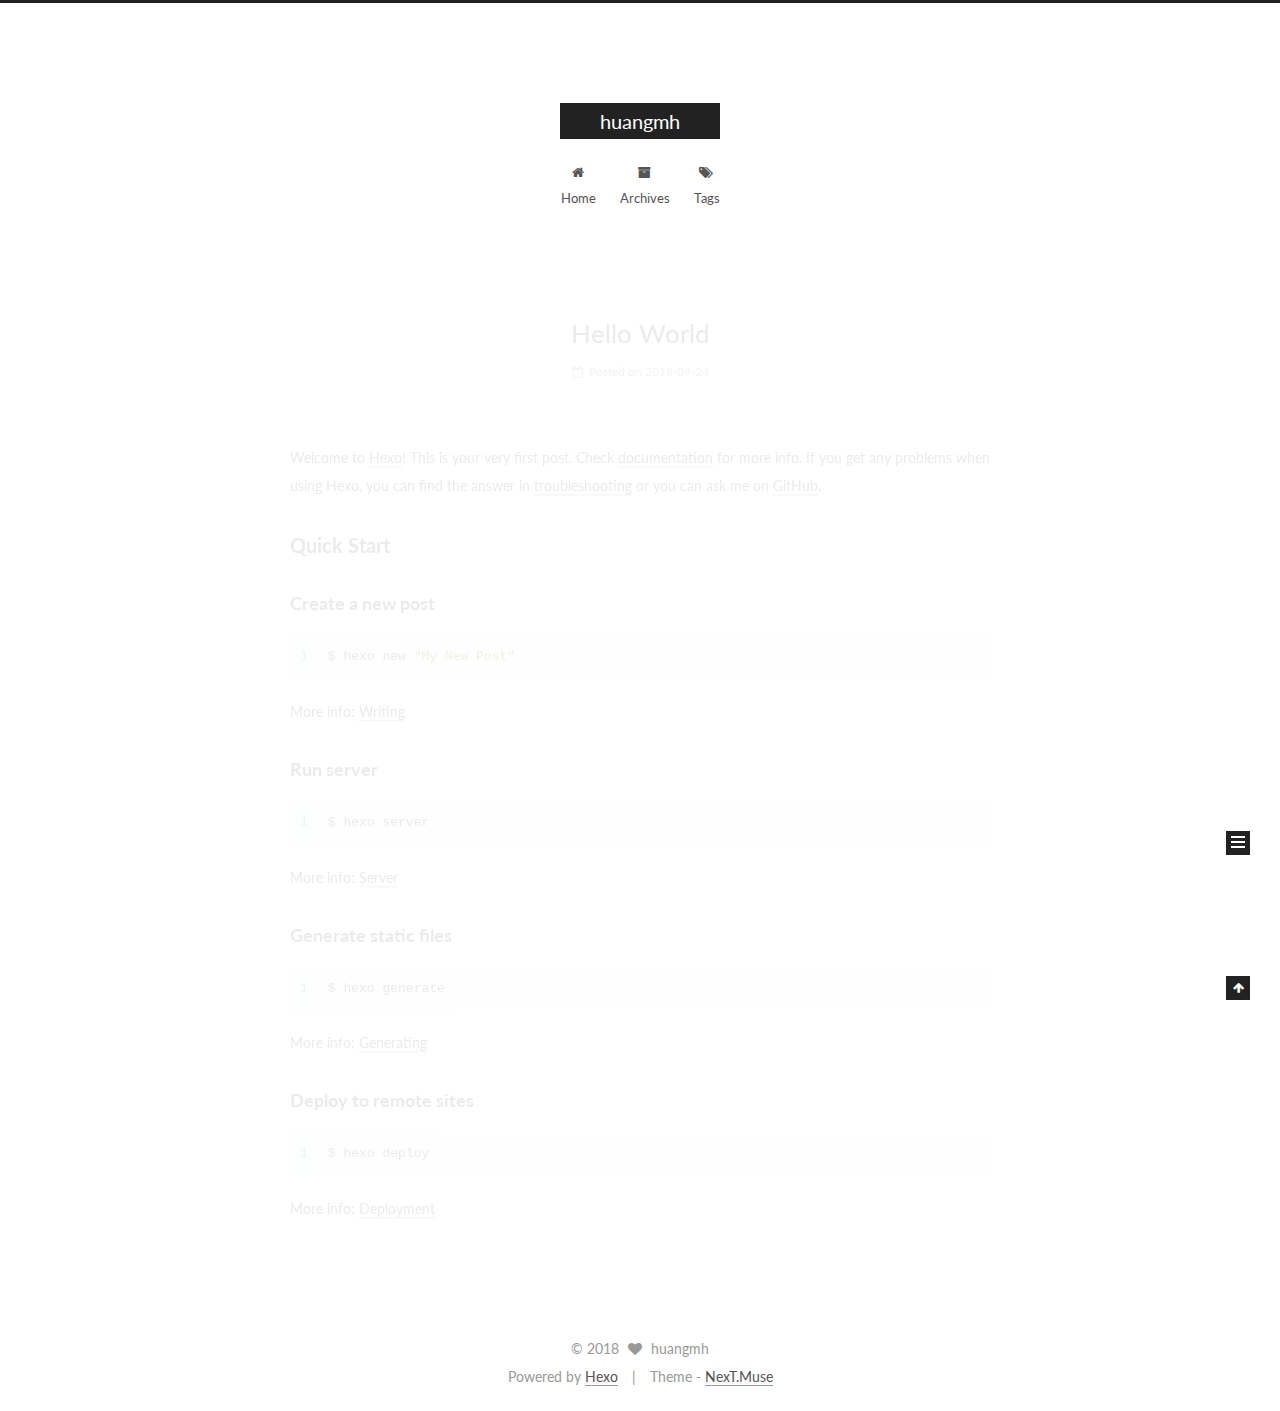
<file: index.html>
<!DOCTYPE html>



  


<html class="theme-next muse use-motion" lang="">
<head>
  <meta charset="UTF-8"/>
<meta http-equiv="X-UA-Compatible" content="IE=edge" />
<meta name="viewport" content="width=device-width, initial-scale=1, maximum-scale=1"/>
<meta name="theme-color" content="#222">









<meta http-equiv="Cache-Control" content="no-transform" />
<meta http-equiv="Cache-Control" content="no-siteapp" />















  
  
  <link href="/lib/fancybox/source/jquery.fancybox.css?v=2.1.5" rel="stylesheet" type="text/css" />




  
  
  
  

  
    
    
  

  

  

  

  

  
    
    
    <link href="//fonts.googleapis.com/css?family=Lato:300,300italic,400,400italic,700,700italic&subset=latin,latin-ext" rel="stylesheet" type="text/css">
  






<link href="/lib/font-awesome/css/font-awesome.min.css?v=4.6.2" rel="stylesheet" type="text/css" />

<link href="/css/main.css?v=5.1.2" rel="stylesheet" type="text/css" />


  <meta name="keywords" content="Hexo, NexT" />








  <link rel="shortcut icon" type="image/x-icon" href="/favicon.ico?v=5.1.2" />






<meta property="og:type" content="website">
<meta property="og:title" content="huangmh">
<meta property="og:url" content="http://huangmh.github.io/index.html">
<meta property="og:site_name" content="huangmh">
<meta property="og:locale" content="default">
<meta name="twitter:card" content="summary">
<meta name="twitter:title" content="huangmh">



<script type="text/javascript" id="hexo.configurations">
  var NexT = window.NexT || {};
  var CONFIG = {
    root: '/',
    scheme: 'Muse',
    sidebar: {"position":"left","display":"post","offset":12,"offset_float":12,"b2t":false,"scrollpercent":false,"onmobile":false},
    fancybox: true,
    tabs: true,
    motion: true,
    duoshuo: {
      userId: '0',
      author: 'Author'
    },
    algolia: {
      applicationID: '',
      apiKey: '',
      indexName: '',
      hits: {"per_page":10},
      labels: {"input_placeholder":"Search for Posts","hits_empty":"We didn't find any results for the search: ${query}","hits_stats":"${hits} results found in ${time} ms"}
    }
  };
</script>



  <link rel="canonical" href="http://huangmh.github.io/"/>





  <title>huangmh</title>
  














</head>

<body itemscope itemtype="http://schema.org/WebPage" lang="default">

  
  
    
  

  <div class="container sidebar-position-left 
   page-home 
 ">
    <div class="headband"></div>

    <header id="header" class="header" itemscope itemtype="http://schema.org/WPHeader">
      <div class="header-inner"><div class="site-brand-wrapper">
  <div class="site-meta ">
    

    <div class="custom-logo-site-title">
      <a href="/"  class="brand" rel="start">
        <span class="logo-line-before"><i></i></span>
        <span class="site-title">huangmh</span>
        <span class="logo-line-after"><i></i></span>
      </a>
    </div>
      
        <p class="site-subtitle"></p>
      
  </div>

  <div class="site-nav-toggle">
    <button>
      <span class="btn-bar"></span>
      <span class="btn-bar"></span>
      <span class="btn-bar"></span>
    </button>
  </div>
</div>

<nav class="site-nav">
  

  
    <ul id="menu" class="menu">
      
        
        <li class="menu-item menu-item-home">
          <a href="/" rel="section">
            
              <i class="menu-item-icon fa fa-fw fa-home"></i> <br />
            
            Home
          </a>
        </li>
      
        
        <li class="menu-item menu-item-archives">
          <a href="/archives/" rel="section">
            
              <i class="menu-item-icon fa fa-fw fa-archive"></i> <br />
            
            Archives
          </a>
        </li>
      
        
        <li class="menu-item menu-item-tags">
          <a href="/tags/" rel="section">
            
              <i class="menu-item-icon fa fa-fw fa-tags"></i> <br />
            
            Tags
          </a>
        </li>
      

      
    </ul>
  

  
</nav>



 </div>
    </header>

    <main id="main" class="main">
      <div class="main-inner">
        <div class="content-wrap">
          <div id="content" class="content">
            
  <section id="posts" class="posts-expand">
    
      

  

  
  
  

  <article class="post post-type-normal" itemscope itemtype="http://schema.org/Article">
  
  
  
  <div class="post-block">
    <link itemprop="mainEntityOfPage" href="http://huangmh.github.io/2018/09/24/hello-world/">

    <span hidden itemprop="author" itemscope itemtype="http://schema.org/Person">
      <meta itemprop="name" content="huangmh">
      <meta itemprop="description" content="">
      <meta itemprop="image" content="/images/avatar.gif">
    </span>

    <span hidden itemprop="publisher" itemscope itemtype="http://schema.org/Organization">
      <meta itemprop="name" content="huangmh">
    </span>

    
      <header class="post-header">

        
        
          <h1 class="post-title" itemprop="name headline">
                
                <a class="post-title-link" href="/2018/09/24/hello-world/" itemprop="url">Hello World</a></h1>
        

        <div class="post-meta">
          <span class="post-time">
            
              <span class="post-meta-item-icon">
                <i class="fa fa-calendar-o"></i>
              </span>
              
                <span class="post-meta-item-text">Posted on</span>
              
              <time title="Post created" itemprop="dateCreated datePublished" datetime="2018-09-24T12:37:55+00:00">
                2018-09-24
              </time>
            

            

            
          </span>

          

          
            
          

          
          

          

          

          

        </div>
      </header>
    

    
    
    
    <div class="post-body" itemprop="articleBody">

      
      

      
        
          
            <p>Welcome to <a href="https://hexo.io/" target="_blank" rel="noopener">Hexo</a>! This is your very first post. Check <a href="https://hexo.io/docs/" target="_blank" rel="noopener">documentation</a> for more info. If you get any problems when using Hexo, you can find the answer in <a href="https://hexo.io/docs/troubleshooting.html" target="_blank" rel="noopener">troubleshooting</a> or you can ask me on <a href="https://github.com/hexojs/hexo/issues" target="_blank" rel="noopener">GitHub</a>.</p>
<h2 id="Quick-Start"><a href="#Quick-Start" class="headerlink" title="Quick Start"></a>Quick Start</h2><h3 id="Create-a-new-post"><a href="#Create-a-new-post" class="headerlink" title="Create a new post"></a>Create a new post</h3><figure class="highlight bash"><table><tr><td class="gutter"><pre><span class="line">1</span><br></pre></td><td class="code"><pre><span class="line">$ hexo new <span class="string">"My New Post"</span></span><br></pre></td></tr></table></figure>
<p>More info: <a href="https://hexo.io/docs/writing.html" target="_blank" rel="noopener">Writing</a></p>
<h3 id="Run-server"><a href="#Run-server" class="headerlink" title="Run server"></a>Run server</h3><figure class="highlight bash"><table><tr><td class="gutter"><pre><span class="line">1</span><br></pre></td><td class="code"><pre><span class="line">$ hexo server</span><br></pre></td></tr></table></figure>
<p>More info: <a href="https://hexo.io/docs/server.html" target="_blank" rel="noopener">Server</a></p>
<h3 id="Generate-static-files"><a href="#Generate-static-files" class="headerlink" title="Generate static files"></a>Generate static files</h3><figure class="highlight bash"><table><tr><td class="gutter"><pre><span class="line">1</span><br></pre></td><td class="code"><pre><span class="line">$ hexo generate</span><br></pre></td></tr></table></figure>
<p>More info: <a href="https://hexo.io/docs/generating.html" target="_blank" rel="noopener">Generating</a></p>
<h3 id="Deploy-to-remote-sites"><a href="#Deploy-to-remote-sites" class="headerlink" title="Deploy to remote sites"></a>Deploy to remote sites</h3><figure class="highlight bash"><table><tr><td class="gutter"><pre><span class="line">1</span><br></pre></td><td class="code"><pre><span class="line">$ hexo deploy</span><br></pre></td></tr></table></figure>
<p>More info: <a href="https://hexo.io/docs/deployment.html" target="_blank" rel="noopener">Deployment</a></p>

          
        
      
    </div>
    
    
    

    

    

    

    <footer class="post-footer">
      

      

      

      
      
        <div class="post-eof"></div>
      
    </footer>
  </div>
  
  
  
  </article>


    
  </section>

  


          </div>
          


          

        </div>
        
          
  
  <div class="sidebar-toggle">
    <div class="sidebar-toggle-line-wrap">
      <span class="sidebar-toggle-line sidebar-toggle-line-first"></span>
      <span class="sidebar-toggle-line sidebar-toggle-line-middle"></span>
      <span class="sidebar-toggle-line sidebar-toggle-line-last"></span>
    </div>
  </div>

  <aside id="sidebar" class="sidebar">
    
    <div class="sidebar-inner">

      

      

      <section class="site-overview sidebar-panel sidebar-panel-active">
        <div class="site-author motion-element" itemprop="author" itemscope itemtype="http://schema.org/Person">
          <img class="site-author-image" itemprop="image"
               src="/images/avatar.gif"
               alt="huangmh" />
          <p class="site-author-name" itemprop="name">huangmh</p>
           
              <p class="site-description motion-element" itemprop="description"></p>
          
        </div>
        <nav class="site-state motion-element">

          
            <div class="site-state-item site-state-posts">
              <a href="/archives/">
                <span class="site-state-item-count">1</span>
                <span class="site-state-item-name">posts</span>
              </a>
            </div>
          

          

          

        </nav>

        

        <div class="links-of-author motion-element">
          
        </div>

        
        

        
        

        


      </section>

      

      

    </div>
  </aside>


        
      </div>
    </main>

    <footer id="footer" class="footer">
      <div class="footer-inner">
        <div class="copyright" >
  
  &copy; 
  <span itemprop="copyrightYear">2018</span>
  <span class="with-love">
    <i class="fa fa-heart"></i>
  </span>
  <span class="author" itemprop="copyrightHolder">huangmh</span>
</div>


<div class="powered-by">
  Powered by <a class="theme-link" href="https://hexo.io">Hexo</a>
</div>

<div class="theme-info">
  Theme -
  <a class="theme-link" href="https://github.com/iissnan/hexo-theme-next">
    NexT.Muse
  </a>
</div>


        

        
      </div>
    </footer>

    
      <div class="back-to-top">
        <i class="fa fa-arrow-up"></i>
        
      </div>
    

  </div>

  

<script type="text/javascript">
  if (Object.prototype.toString.call(window.Promise) !== '[object Function]') {
    window.Promise = null;
  }
</script>









  












  
  <script type="text/javascript" src="/lib/jquery/index.js?v=2.1.3"></script>

  
  <script type="text/javascript" src="/lib/fastclick/lib/fastclick.min.js?v=1.0.6"></script>

  
  <script type="text/javascript" src="/lib/jquery_lazyload/jquery.lazyload.js?v=1.9.7"></script>

  
  <script type="text/javascript" src="/lib/velocity/velocity.min.js?v=1.2.1"></script>

  
  <script type="text/javascript" src="/lib/velocity/velocity.ui.min.js?v=1.2.1"></script>

  
  <script type="text/javascript" src="/lib/fancybox/source/jquery.fancybox.pack.js?v=2.1.5"></script>


  


  <script type="text/javascript" src="/js/src/utils.js?v=5.1.2"></script>

  <script type="text/javascript" src="/js/src/motion.js?v=5.1.2"></script>



  
  

  
    <script type="text/javascript" src="/js/src/scrollspy.js?v=5.1.2"></script>
<script type="text/javascript" src="/js/src/post-details.js?v=5.1.2"></script>

  

  


  <script type="text/javascript" src="/js/src/bootstrap.js?v=5.1.2"></script>



  


  




	





  





  






  





  

  

  

  

  

  

</body>
</html>
</file>
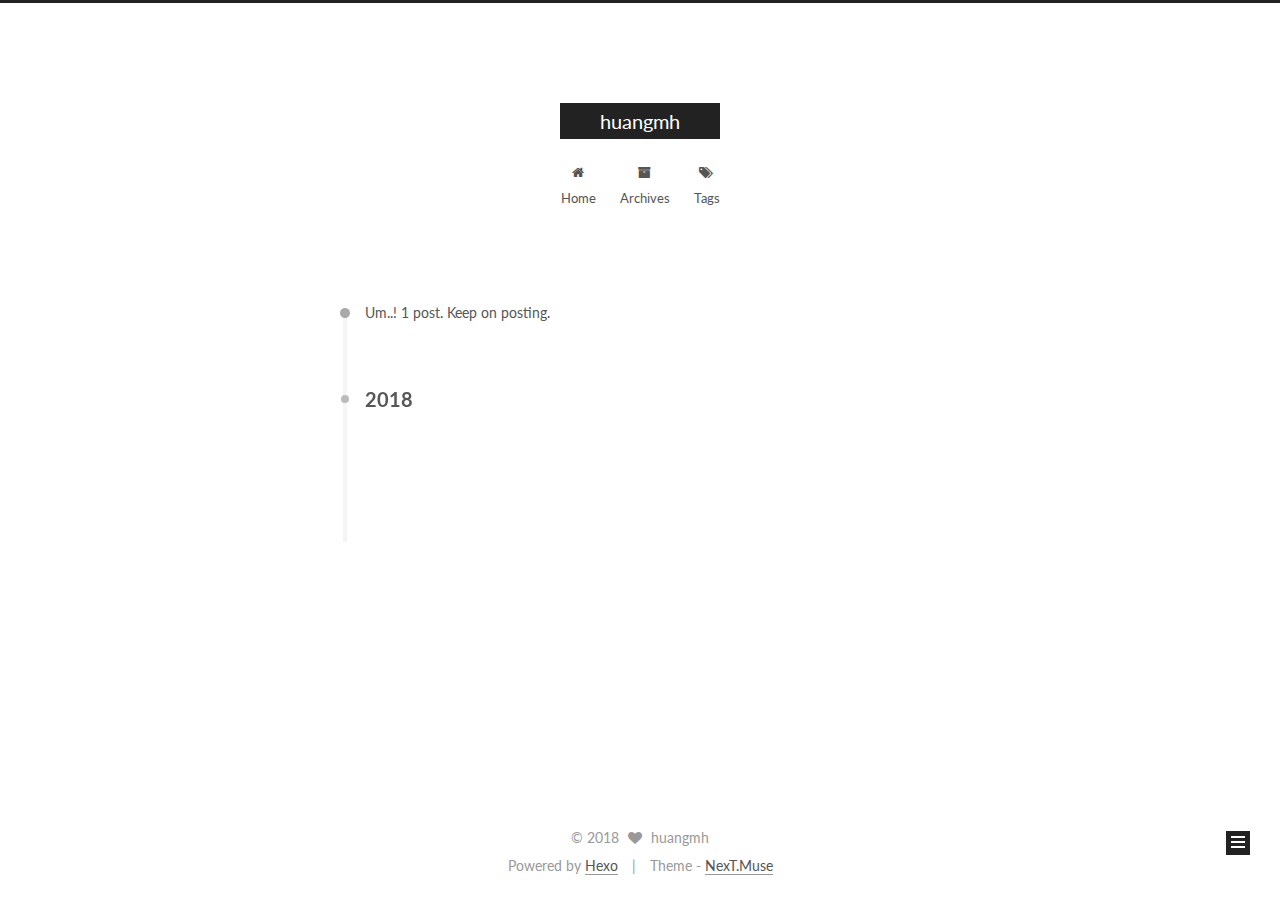
<file: archives/index.html>
<!DOCTYPE html>



  


<html class="theme-next muse use-motion" lang="">
<head>
  <meta charset="UTF-8"/>
<meta http-equiv="X-UA-Compatible" content="IE=edge" />
<meta name="viewport" content="width=device-width, initial-scale=1, maximum-scale=1"/>
<meta name="theme-color" content="#222">









<meta http-equiv="Cache-Control" content="no-transform" />
<meta http-equiv="Cache-Control" content="no-siteapp" />















  
  
  <link href="/lib/fancybox/source/jquery.fancybox.css?v=2.1.5" rel="stylesheet" type="text/css" />




  
  
  
  

  
    
    
  

  

  

  

  

  
    
    
    <link href="//fonts.googleapis.com/css?family=Lato:300,300italic,400,400italic,700,700italic&subset=latin,latin-ext" rel="stylesheet" type="text/css">
  






<link href="/lib/font-awesome/css/font-awesome.min.css?v=4.6.2" rel="stylesheet" type="text/css" />

<link href="/css/main.css?v=5.1.2" rel="stylesheet" type="text/css" />


  <meta name="keywords" content="Hexo, NexT" />








  <link rel="shortcut icon" type="image/x-icon" href="/favicon.ico?v=5.1.2" />






<meta property="og:type" content="website">
<meta property="og:title" content="huangmh">
<meta property="og:url" content="http://huangmh.github.io/archives/index.html">
<meta property="og:site_name" content="huangmh">
<meta property="og:locale" content="default">
<meta name="twitter:card" content="summary">
<meta name="twitter:title" content="huangmh">



<script type="text/javascript" id="hexo.configurations">
  var NexT = window.NexT || {};
  var CONFIG = {
    root: '/',
    scheme: 'Muse',
    sidebar: {"position":"left","display":"post","offset":12,"offset_float":12,"b2t":false,"scrollpercent":false,"onmobile":false},
    fancybox: true,
    tabs: true,
    motion: true,
    duoshuo: {
      userId: '0',
      author: 'Author'
    },
    algolia: {
      applicationID: '',
      apiKey: '',
      indexName: '',
      hits: {"per_page":10},
      labels: {"input_placeholder":"Search for Posts","hits_empty":"We didn't find any results for the search: ${query}","hits_stats":"${hits} results found in ${time} ms"}
    }
  };
</script>



  <link rel="canonical" href="http://huangmh.github.io/archives/"/>





  <title>Archive | huangmh</title>
  














</head>

<body itemscope itemtype="http://schema.org/WebPage" lang="default">

  
  
    
  

  <div class="container sidebar-position-left  page-archive  ">
    <div class="headband"></div>

    <header id="header" class="header" itemscope itemtype="http://schema.org/WPHeader">
      <div class="header-inner"><div class="site-brand-wrapper">
  <div class="site-meta ">
    

    <div class="custom-logo-site-title">
      <a href="/"  class="brand" rel="start">
        <span class="logo-line-before"><i></i></span>
        <span class="site-title">huangmh</span>
        <span class="logo-line-after"><i></i></span>
      </a>
    </div>
      
        <p class="site-subtitle"></p>
      
  </div>

  <div class="site-nav-toggle">
    <button>
      <span class="btn-bar"></span>
      <span class="btn-bar"></span>
      <span class="btn-bar"></span>
    </button>
  </div>
</div>

<nav class="site-nav">
  

  
    <ul id="menu" class="menu">
      
        
        <li class="menu-item menu-item-home">
          <a href="/" rel="section">
            
              <i class="menu-item-icon fa fa-fw fa-home"></i> <br />
            
            Home
          </a>
        </li>
      
        
        <li class="menu-item menu-item-archives">
          <a href="/archives/" rel="section">
            
              <i class="menu-item-icon fa fa-fw fa-archive"></i> <br />
            
            Archives
          </a>
        </li>
      
        
        <li class="menu-item menu-item-tags">
          <a href="/tags/" rel="section">
            
              <i class="menu-item-icon fa fa-fw fa-tags"></i> <br />
            
            Tags
          </a>
        </li>
      

      
    </ul>
  

  
</nav>



 </div>
    </header>

    <main id="main" class="main">
      <div class="main-inner">
        <div class="content-wrap">
          <div id="content" class="content">
            

  
  
  
  <div class="post-block archive">
    <div id="posts" class="posts-collapse">
      <span class="archive-move-on"></span>

      <span class="archive-page-counter">
        
        
        
          
        
        Um..! 1 post. Keep on posting.
      </span>

      

        
        
        

        
          
          <div class="collection-title">
            <h2 class="archive-year motion-element" id="archive-year-2018">2018</h2>
          </div>
        
        

        

  <article class="post post-type-normal" itemscope itemtype="http://schema.org/Article">
    <header class="post-header">

      <h2 class="post-title">
        
            <a class="post-title-link" href="/2018/09/24/hello-world/" itemprop="url">
              
                <span itemprop="name">Hello World</span>
              
            </a>
        
      </h2>

      <div class="post-meta">
        <time class="post-time" itemprop="dateCreated"
              datetime="2018-09-24T12:37:55+00:00"
              content="2018-09-24" >
          09-24
        </time>
      </div>

    </header>
  </article>



      

    </div>
  </div>
  
  
  

  



          </div>
          


          

        </div>
        
          
  
  <div class="sidebar-toggle">
    <div class="sidebar-toggle-line-wrap">
      <span class="sidebar-toggle-line sidebar-toggle-line-first"></span>
      <span class="sidebar-toggle-line sidebar-toggle-line-middle"></span>
      <span class="sidebar-toggle-line sidebar-toggle-line-last"></span>
    </div>
  </div>

  <aside id="sidebar" class="sidebar">
    
    <div class="sidebar-inner">

      

      

      <section class="site-overview sidebar-panel sidebar-panel-active">
        <div class="site-author motion-element" itemprop="author" itemscope itemtype="http://schema.org/Person">
          <img class="site-author-image" itemprop="image"
               src="/images/avatar.gif"
               alt="huangmh" />
          <p class="site-author-name" itemprop="name">huangmh</p>
           
              <p class="site-description motion-element" itemprop="description"></p>
          
        </div>
        <nav class="site-state motion-element">

          
            <div class="site-state-item site-state-posts">
              <a href="/archives/">
                <span class="site-state-item-count">1</span>
                <span class="site-state-item-name">posts</span>
              </a>
            </div>
          

          

          

        </nav>

        

        <div class="links-of-author motion-element">
          
        </div>

        
        

        
        

        


      </section>

      

      

    </div>
  </aside>


        
      </div>
    </main>

    <footer id="footer" class="footer">
      <div class="footer-inner">
        <div class="copyright" >
  
  &copy; 
  <span itemprop="copyrightYear">2018</span>
  <span class="with-love">
    <i class="fa fa-heart"></i>
  </span>
  <span class="author" itemprop="copyrightHolder">huangmh</span>
</div>


<div class="powered-by">
  Powered by <a class="theme-link" href="https://hexo.io">Hexo</a>
</div>

<div class="theme-info">
  Theme -
  <a class="theme-link" href="https://github.com/iissnan/hexo-theme-next">
    NexT.Muse
  </a>
</div>


        

        
      </div>
    </footer>

    
      <div class="back-to-top">
        <i class="fa fa-arrow-up"></i>
        
      </div>
    

  </div>

  

<script type="text/javascript">
  if (Object.prototype.toString.call(window.Promise) !== '[object Function]') {
    window.Promise = null;
  }
</script>









  












  
  <script type="text/javascript" src="/lib/jquery/index.js?v=2.1.3"></script>

  
  <script type="text/javascript" src="/lib/fastclick/lib/fastclick.min.js?v=1.0.6"></script>

  
  <script type="text/javascript" src="/lib/jquery_lazyload/jquery.lazyload.js?v=1.9.7"></script>

  
  <script type="text/javascript" src="/lib/velocity/velocity.min.js?v=1.2.1"></script>

  
  <script type="text/javascript" src="/lib/velocity/velocity.ui.min.js?v=1.2.1"></script>

  
  <script type="text/javascript" src="/lib/fancybox/source/jquery.fancybox.pack.js?v=2.1.5"></script>


  


  <script type="text/javascript" src="/js/src/utils.js?v=5.1.2"></script>

  <script type="text/javascript" src="/js/src/motion.js?v=5.1.2"></script>



  
  

  
  
    <script type="text/javascript" id="motion.page.archive">
      $('.archive-year').velocity('transition.slideLeftIn');
    </script>
  


  


  <script type="text/javascript" src="/js/src/bootstrap.js?v=5.1.2"></script>



  


  




	





  





  






  





  

  

  

  

  

  

</body>
</html>
</file>
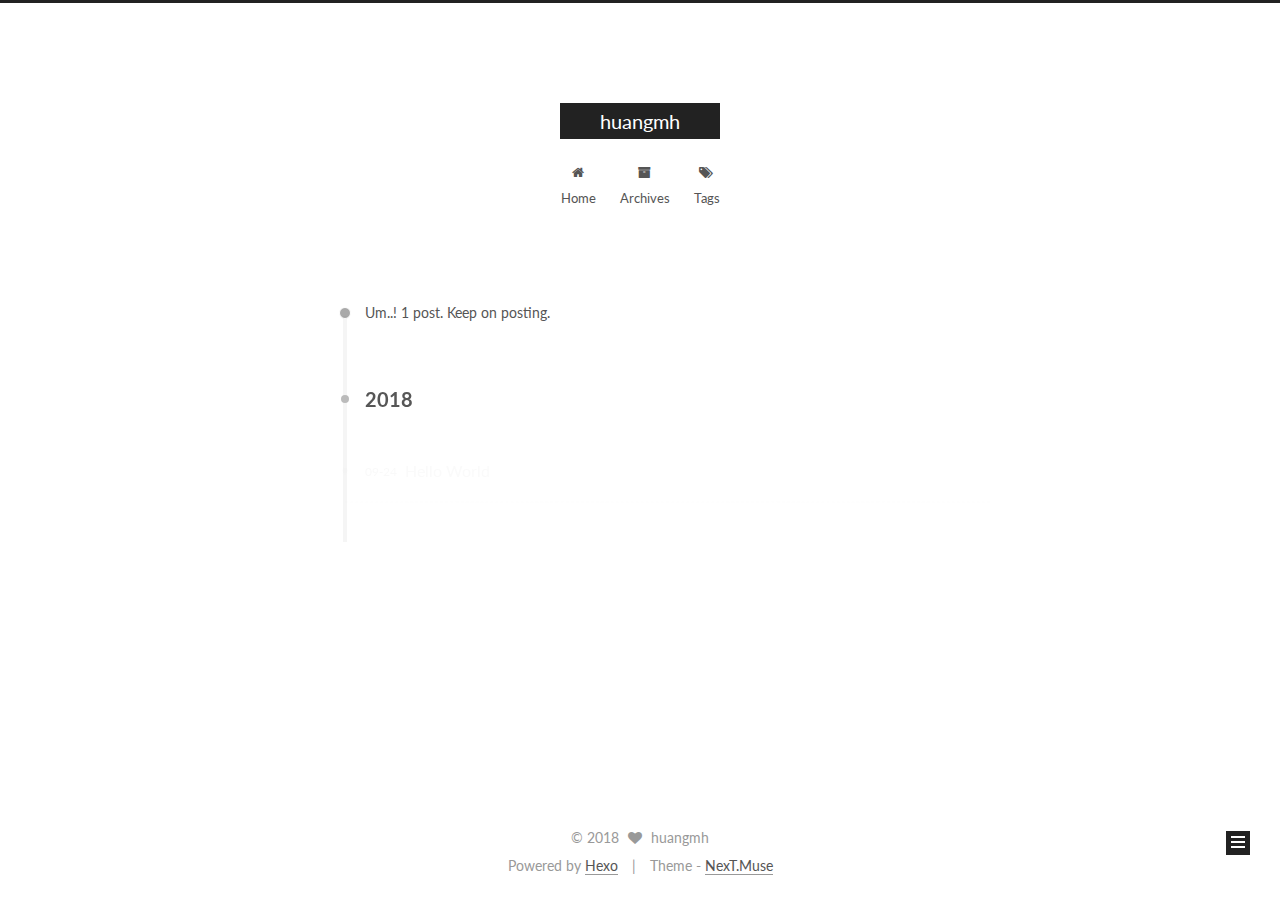
<file: archives/2018/index.html>
<!DOCTYPE html>



  


<html class="theme-next muse use-motion" lang="">
<head>
  <meta charset="UTF-8"/>
<meta http-equiv="X-UA-Compatible" content="IE=edge" />
<meta name="viewport" content="width=device-width, initial-scale=1, maximum-scale=1"/>
<meta name="theme-color" content="#222">









<meta http-equiv="Cache-Control" content="no-transform" />
<meta http-equiv="Cache-Control" content="no-siteapp" />















  
  
  <link href="/lib/fancybox/source/jquery.fancybox.css?v=2.1.5" rel="stylesheet" type="text/css" />




  
  
  
  

  
    
    
  

  

  

  

  

  
    
    
    <link href="//fonts.googleapis.com/css?family=Lato:300,300italic,400,400italic,700,700italic&subset=latin,latin-ext" rel="stylesheet" type="text/css">
  






<link href="/lib/font-awesome/css/font-awesome.min.css?v=4.6.2" rel="stylesheet" type="text/css" />

<link href="/css/main.css?v=5.1.2" rel="stylesheet" type="text/css" />


  <meta name="keywords" content="Hexo, NexT" />








  <link rel="shortcut icon" type="image/x-icon" href="/favicon.ico?v=5.1.2" />






<meta property="og:type" content="website">
<meta property="og:title" content="huangmh">
<meta property="og:url" content="http://huangmh.github.io/archives/2018/index.html">
<meta property="og:site_name" content="huangmh">
<meta property="og:locale" content="default">
<meta name="twitter:card" content="summary">
<meta name="twitter:title" content="huangmh">



<script type="text/javascript" id="hexo.configurations">
  var NexT = window.NexT || {};
  var CONFIG = {
    root: '/',
    scheme: 'Muse',
    sidebar: {"position":"left","display":"post","offset":12,"offset_float":12,"b2t":false,"scrollpercent":false,"onmobile":false},
    fancybox: true,
    tabs: true,
    motion: true,
    duoshuo: {
      userId: '0',
      author: 'Author'
    },
    algolia: {
      applicationID: '',
      apiKey: '',
      indexName: '',
      hits: {"per_page":10},
      labels: {"input_placeholder":"Search for Posts","hits_empty":"We didn't find any results for the search: ${query}","hits_stats":"${hits} results found in ${time} ms"}
    }
  };
</script>



  <link rel="canonical" href="http://huangmh.github.io/archives/2018/"/>





  <title>Archive | huangmh</title>
  














</head>

<body itemscope itemtype="http://schema.org/WebPage" lang="default">

  
  
    
  

  <div class="container sidebar-position-left  page-archive  ">
    <div class="headband"></div>

    <header id="header" class="header" itemscope itemtype="http://schema.org/WPHeader">
      <div class="header-inner"><div class="site-brand-wrapper">
  <div class="site-meta ">
    

    <div class="custom-logo-site-title">
      <a href="/"  class="brand" rel="start">
        <span class="logo-line-before"><i></i></span>
        <span class="site-title">huangmh</span>
        <span class="logo-line-after"><i></i></span>
      </a>
    </div>
      
        <p class="site-subtitle"></p>
      
  </div>

  <div class="site-nav-toggle">
    <button>
      <span class="btn-bar"></span>
      <span class="btn-bar"></span>
      <span class="btn-bar"></span>
    </button>
  </div>
</div>

<nav class="site-nav">
  

  
    <ul id="menu" class="menu">
      
        
        <li class="menu-item menu-item-home">
          <a href="/" rel="section">
            
              <i class="menu-item-icon fa fa-fw fa-home"></i> <br />
            
            Home
          </a>
        </li>
      
        
        <li class="menu-item menu-item-archives">
          <a href="/archives/" rel="section">
            
              <i class="menu-item-icon fa fa-fw fa-archive"></i> <br />
            
            Archives
          </a>
        </li>
      
        
        <li class="menu-item menu-item-tags">
          <a href="/tags/" rel="section">
            
              <i class="menu-item-icon fa fa-fw fa-tags"></i> <br />
            
            Tags
          </a>
        </li>
      

      
    </ul>
  

  
</nav>



 </div>
    </header>

    <main id="main" class="main">
      <div class="main-inner">
        <div class="content-wrap">
          <div id="content" class="content">
            

  
  
  
  <div class="post-block archive">
    <div id="posts" class="posts-collapse">
      <span class="archive-move-on"></span>

      <span class="archive-page-counter">
        
        
        
          
        
        Um..! 1 post. Keep on posting.
      </span>

      

        
        
        

        
          
          <div class="collection-title">
            <h2 class="archive-year motion-element" id="archive-year-2018">2018</h2>
          </div>
        
        

        

  <article class="post post-type-normal" itemscope itemtype="http://schema.org/Article">
    <header class="post-header">

      <h2 class="post-title">
        
            <a class="post-title-link" href="/2018/09/24/hello-world/" itemprop="url">
              
                <span itemprop="name">Hello World</span>
              
            </a>
        
      </h2>

      <div class="post-meta">
        <time class="post-time" itemprop="dateCreated"
              datetime="2018-09-24T12:37:55+00:00"
              content="2018-09-24" >
          09-24
        </time>
      </div>

    </header>
  </article>



      

    </div>
  </div>
  
  
  

  



          </div>
          


          

        </div>
        
          
  
  <div class="sidebar-toggle">
    <div class="sidebar-toggle-line-wrap">
      <span class="sidebar-toggle-line sidebar-toggle-line-first"></span>
      <span class="sidebar-toggle-line sidebar-toggle-line-middle"></span>
      <span class="sidebar-toggle-line sidebar-toggle-line-last"></span>
    </div>
  </div>

  <aside id="sidebar" class="sidebar">
    
    <div class="sidebar-inner">

      

      

      <section class="site-overview sidebar-panel sidebar-panel-active">
        <div class="site-author motion-element" itemprop="author" itemscope itemtype="http://schema.org/Person">
          <img class="site-author-image" itemprop="image"
               src="/images/avatar.gif"
               alt="huangmh" />
          <p class="site-author-name" itemprop="name">huangmh</p>
           
              <p class="site-description motion-element" itemprop="description"></p>
          
        </div>
        <nav class="site-state motion-element">

          
            <div class="site-state-item site-state-posts">
              <a href="/archives/">
                <span class="site-state-item-count">1</span>
                <span class="site-state-item-name">posts</span>
              </a>
            </div>
          

          

          

        </nav>

        

        <div class="links-of-author motion-element">
          
        </div>

        
        

        
        

        


      </section>

      

      

    </div>
  </aside>


        
      </div>
    </main>

    <footer id="footer" class="footer">
      <div class="footer-inner">
        <div class="copyright" >
  
  &copy; 
  <span itemprop="copyrightYear">2018</span>
  <span class="with-love">
    <i class="fa fa-heart"></i>
  </span>
  <span class="author" itemprop="copyrightHolder">huangmh</span>
</div>


<div class="powered-by">
  Powered by <a class="theme-link" href="https://hexo.io">Hexo</a>
</div>

<div class="theme-info">
  Theme -
  <a class="theme-link" href="https://github.com/iissnan/hexo-theme-next">
    NexT.Muse
  </a>
</div>


        

        
      </div>
    </footer>

    
      <div class="back-to-top">
        <i class="fa fa-arrow-up"></i>
        
      </div>
    

  </div>

  

<script type="text/javascript">
  if (Object.prototype.toString.call(window.Promise) !== '[object Function]') {
    window.Promise = null;
  }
</script>









  












  
  <script type="text/javascript" src="/lib/jquery/index.js?v=2.1.3"></script>

  
  <script type="text/javascript" src="/lib/fastclick/lib/fastclick.min.js?v=1.0.6"></script>

  
  <script type="text/javascript" src="/lib/jquery_lazyload/jquery.lazyload.js?v=1.9.7"></script>

  
  <script type="text/javascript" src="/lib/velocity/velocity.min.js?v=1.2.1"></script>

  
  <script type="text/javascript" src="/lib/velocity/velocity.ui.min.js?v=1.2.1"></script>

  
  <script type="text/javascript" src="/lib/fancybox/source/jquery.fancybox.pack.js?v=2.1.5"></script>


  


  <script type="text/javascript" src="/js/src/utils.js?v=5.1.2"></script>

  <script type="text/javascript" src="/js/src/motion.js?v=5.1.2"></script>



  
  

  
  
    <script type="text/javascript" id="motion.page.archive">
      $('.archive-year').velocity('transition.slideLeftIn');
    </script>
  


  


  <script type="text/javascript" src="/js/src/bootstrap.js?v=5.1.2"></script>



  


  




	





  





  






  





  

  

  

  

  

  

</body>
</html>
</file>
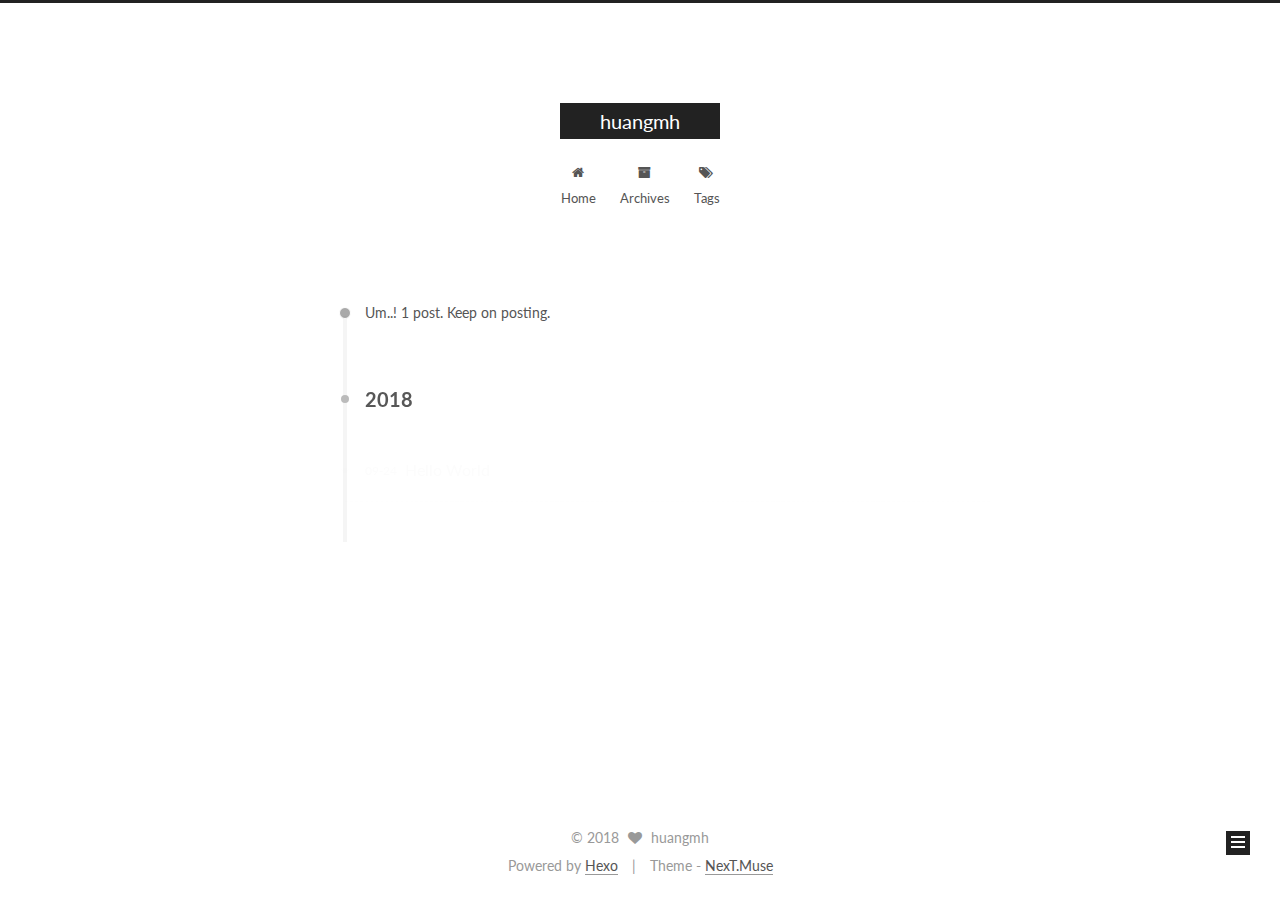
<file: archives/2018/09/index.html>
<!DOCTYPE html>



  


<html class="theme-next muse use-motion" lang="">
<head>
  <meta charset="UTF-8"/>
<meta http-equiv="X-UA-Compatible" content="IE=edge" />
<meta name="viewport" content="width=device-width, initial-scale=1, maximum-scale=1"/>
<meta name="theme-color" content="#222">









<meta http-equiv="Cache-Control" content="no-transform" />
<meta http-equiv="Cache-Control" content="no-siteapp" />















  
  
  <link href="/lib/fancybox/source/jquery.fancybox.css?v=2.1.5" rel="stylesheet" type="text/css" />




  
  
  
  

  
    
    
  

  

  

  

  

  
    
    
    <link href="//fonts.googleapis.com/css?family=Lato:300,300italic,400,400italic,700,700italic&subset=latin,latin-ext" rel="stylesheet" type="text/css">
  






<link href="/lib/font-awesome/css/font-awesome.min.css?v=4.6.2" rel="stylesheet" type="text/css" />

<link href="/css/main.css?v=5.1.2" rel="stylesheet" type="text/css" />


  <meta name="keywords" content="Hexo, NexT" />








  <link rel="shortcut icon" type="image/x-icon" href="/favicon.ico?v=5.1.2" />






<meta property="og:type" content="website">
<meta property="og:title" content="huangmh">
<meta property="og:url" content="http://huangmh.github.io/archives/2018/09/index.html">
<meta property="og:site_name" content="huangmh">
<meta property="og:locale" content="default">
<meta name="twitter:card" content="summary">
<meta name="twitter:title" content="huangmh">



<script type="text/javascript" id="hexo.configurations">
  var NexT = window.NexT || {};
  var CONFIG = {
    root: '/',
    scheme: 'Muse',
    sidebar: {"position":"left","display":"post","offset":12,"offset_float":12,"b2t":false,"scrollpercent":false,"onmobile":false},
    fancybox: true,
    tabs: true,
    motion: true,
    duoshuo: {
      userId: '0',
      author: 'Author'
    },
    algolia: {
      applicationID: '',
      apiKey: '',
      indexName: '',
      hits: {"per_page":10},
      labels: {"input_placeholder":"Search for Posts","hits_empty":"We didn't find any results for the search: ${query}","hits_stats":"${hits} results found in ${time} ms"}
    }
  };
</script>



  <link rel="canonical" href="http://huangmh.github.io/archives/2018/09/"/>





  <title>Archive | huangmh</title>
  














</head>

<body itemscope itemtype="http://schema.org/WebPage" lang="default">

  
  
    
  

  <div class="container sidebar-position-left  page-archive  ">
    <div class="headband"></div>

    <header id="header" class="header" itemscope itemtype="http://schema.org/WPHeader">
      <div class="header-inner"><div class="site-brand-wrapper">
  <div class="site-meta ">
    

    <div class="custom-logo-site-title">
      <a href="/"  class="brand" rel="start">
        <span class="logo-line-before"><i></i></span>
        <span class="site-title">huangmh</span>
        <span class="logo-line-after"><i></i></span>
      </a>
    </div>
      
        <p class="site-subtitle"></p>
      
  </div>

  <div class="site-nav-toggle">
    <button>
      <span class="btn-bar"></span>
      <span class="btn-bar"></span>
      <span class="btn-bar"></span>
    </button>
  </div>
</div>

<nav class="site-nav">
  

  
    <ul id="menu" class="menu">
      
        
        <li class="menu-item menu-item-home">
          <a href="/" rel="section">
            
              <i class="menu-item-icon fa fa-fw fa-home"></i> <br />
            
            Home
          </a>
        </li>
      
        
        <li class="menu-item menu-item-archives">
          <a href="/archives/" rel="section">
            
              <i class="menu-item-icon fa fa-fw fa-archive"></i> <br />
            
            Archives
          </a>
        </li>
      
        
        <li class="menu-item menu-item-tags">
          <a href="/tags/" rel="section">
            
              <i class="menu-item-icon fa fa-fw fa-tags"></i> <br />
            
            Tags
          </a>
        </li>
      

      
    </ul>
  

  
</nav>



 </div>
    </header>

    <main id="main" class="main">
      <div class="main-inner">
        <div class="content-wrap">
          <div id="content" class="content">
            

  
  
  
  <div class="post-block archive">
    <div id="posts" class="posts-collapse">
      <span class="archive-move-on"></span>

      <span class="archive-page-counter">
        
        
        
          
        
        Um..! 1 post. Keep on posting.
      </span>

      

        
        
        

        
          
          <div class="collection-title">
            <h2 class="archive-year motion-element" id="archive-year-2018">2018</h2>
          </div>
        
        

        

  <article class="post post-type-normal" itemscope itemtype="http://schema.org/Article">
    <header class="post-header">

      <h2 class="post-title">
        
            <a class="post-title-link" href="/2018/09/24/hello-world/" itemprop="url">
              
                <span itemprop="name">Hello World</span>
              
            </a>
        
      </h2>

      <div class="post-meta">
        <time class="post-time" itemprop="dateCreated"
              datetime="2018-09-24T12:37:55+00:00"
              content="2018-09-24" >
          09-24
        </time>
      </div>

    </header>
  </article>



      

    </div>
  </div>
  
  
  

  



          </div>
          


          

        </div>
        
          
  
  <div class="sidebar-toggle">
    <div class="sidebar-toggle-line-wrap">
      <span class="sidebar-toggle-line sidebar-toggle-line-first"></span>
      <span class="sidebar-toggle-line sidebar-toggle-line-middle"></span>
      <span class="sidebar-toggle-line sidebar-toggle-line-last"></span>
    </div>
  </div>

  <aside id="sidebar" class="sidebar">
    
    <div class="sidebar-inner">

      

      

      <section class="site-overview sidebar-panel sidebar-panel-active">
        <div class="site-author motion-element" itemprop="author" itemscope itemtype="http://schema.org/Person">
          <img class="site-author-image" itemprop="image"
               src="/images/avatar.gif"
               alt="huangmh" />
          <p class="site-author-name" itemprop="name">huangmh</p>
           
              <p class="site-description motion-element" itemprop="description"></p>
          
        </div>
        <nav class="site-state motion-element">

          
            <div class="site-state-item site-state-posts">
              <a href="/archives/">
                <span class="site-state-item-count">1</span>
                <span class="site-state-item-name">posts</span>
              </a>
            </div>
          

          

          

        </nav>

        

        <div class="links-of-author motion-element">
          
        </div>

        
        

        
        

        


      </section>

      

      

    </div>
  </aside>


        
      </div>
    </main>

    <footer id="footer" class="footer">
      <div class="footer-inner">
        <div class="copyright" >
  
  &copy; 
  <span itemprop="copyrightYear">2018</span>
  <span class="with-love">
    <i class="fa fa-heart"></i>
  </span>
  <span class="author" itemprop="copyrightHolder">huangmh</span>
</div>


<div class="powered-by">
  Powered by <a class="theme-link" href="https://hexo.io">Hexo</a>
</div>

<div class="theme-info">
  Theme -
  <a class="theme-link" href="https://github.com/iissnan/hexo-theme-next">
    NexT.Muse
  </a>
</div>


        

        
      </div>
    </footer>

    
      <div class="back-to-top">
        <i class="fa fa-arrow-up"></i>
        
      </div>
    

  </div>

  

<script type="text/javascript">
  if (Object.prototype.toString.call(window.Promise) !== '[object Function]') {
    window.Promise = null;
  }
</script>









  












  
  <script type="text/javascript" src="/lib/jquery/index.js?v=2.1.3"></script>

  
  <script type="text/javascript" src="/lib/fastclick/lib/fastclick.min.js?v=1.0.6"></script>

  
  <script type="text/javascript" src="/lib/jquery_lazyload/jquery.lazyload.js?v=1.9.7"></script>

  
  <script type="text/javascript" src="/lib/velocity/velocity.min.js?v=1.2.1"></script>

  
  <script type="text/javascript" src="/lib/velocity/velocity.ui.min.js?v=1.2.1"></script>

  
  <script type="text/javascript" src="/lib/fancybox/source/jquery.fancybox.pack.js?v=2.1.5"></script>


  


  <script type="text/javascript" src="/js/src/utils.js?v=5.1.2"></script>

  <script type="text/javascript" src="/js/src/motion.js?v=5.1.2"></script>



  
  

  
  
    <script type="text/javascript" id="motion.page.archive">
      $('.archive-year').velocity('transition.slideLeftIn');
    </script>
  


  


  <script type="text/javascript" src="/js/src/bootstrap.js?v=5.1.2"></script>



  


  




	





  





  






  





  

  

  

  

  

  

</body>
</html>
</file>
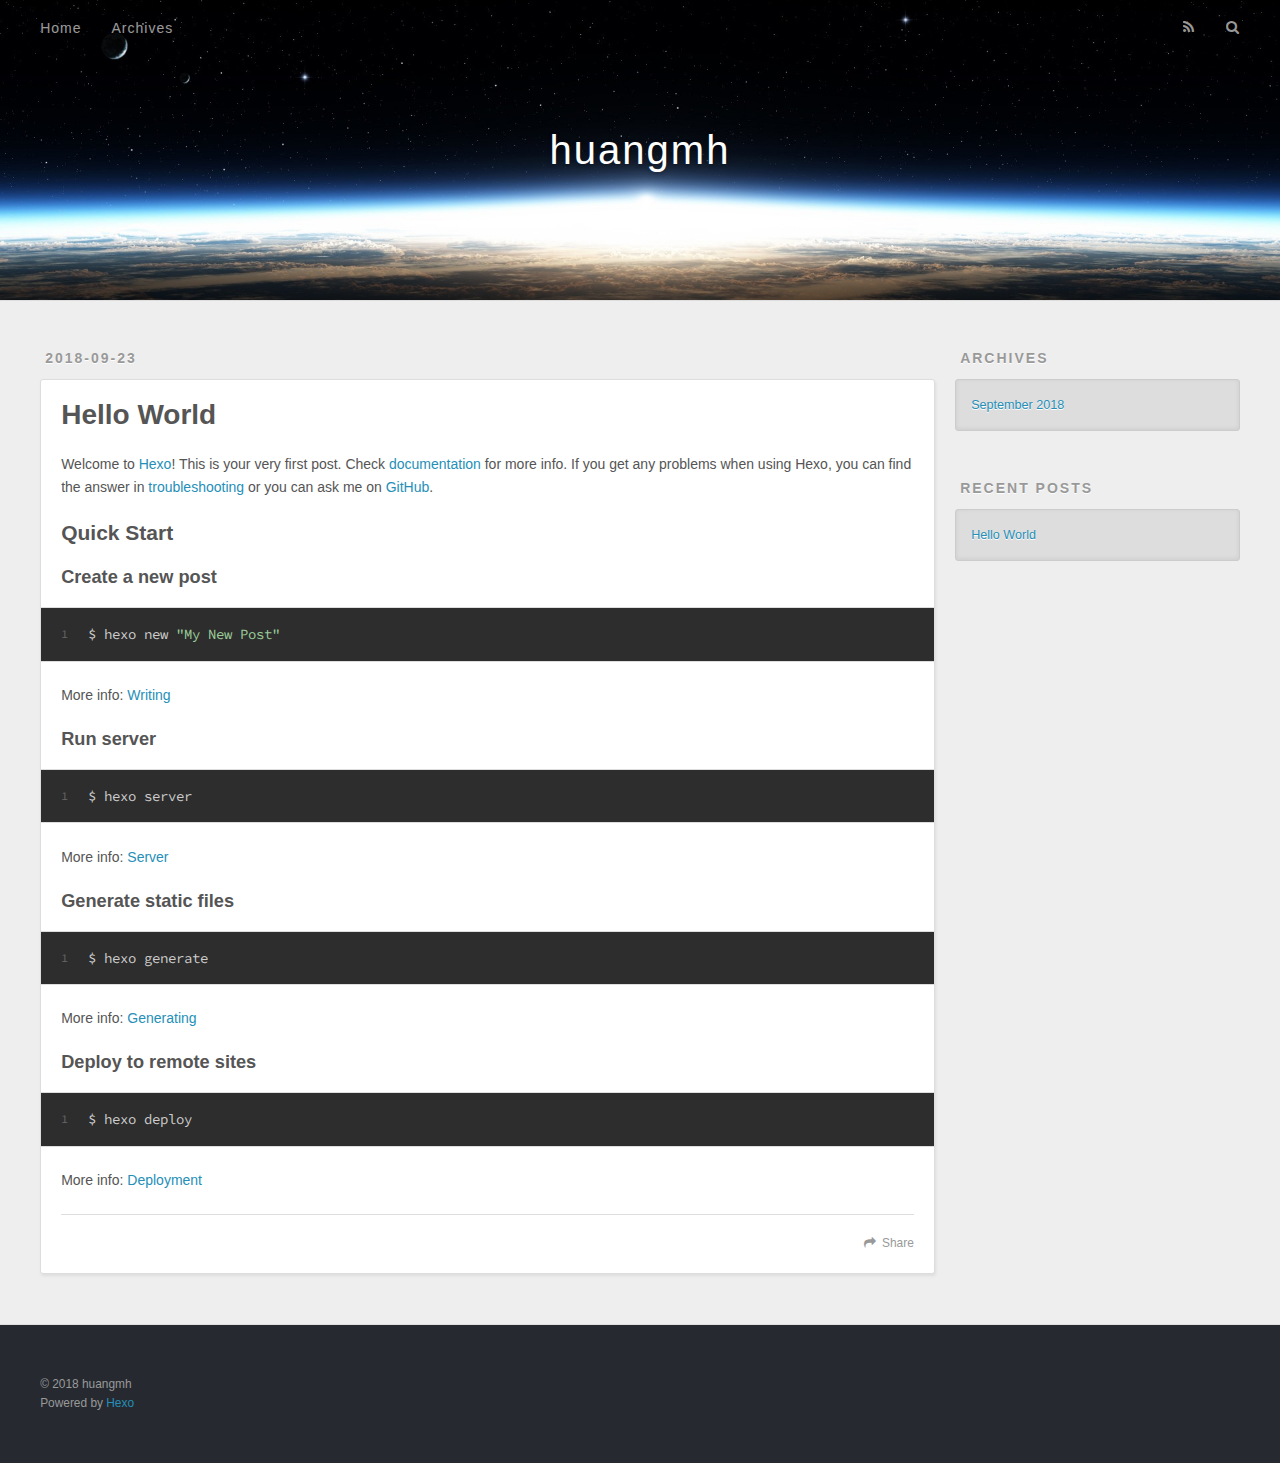
<file: 2018/09/23/hello-world/index.html>
<!DOCTYPE html>
<html>
<head>
  <meta charset="utf-8">
  

  
  <title>Hello World | huangmh</title>
  <meta name="viewport" content="width=device-width, initial-scale=1, maximum-scale=1">
  <meta name="description" content="Welcome to Hexo! This is your very first post. Check documentation for more info. If you get any problems when using Hexo, you can find the answer in troubleshooting or you can ask me on GitHub. Quick">
<meta property="og:type" content="article">
<meta property="og:title" content="Hello World">
<meta property="og:url" content="http://huangmh.github.io/2018/09/23/hello-world/index.html">
<meta property="og:site_name" content="huangmh">
<meta property="og:description" content="Welcome to Hexo! This is your very first post. Check documentation for more info. If you get any problems when using Hexo, you can find the answer in troubleshooting or you can ask me on GitHub. Quick">
<meta property="og:locale" content="default">
<meta property="og:updated_time" content="2018-09-23T16:36:22.225Z">
<meta name="twitter:card" content="summary">
<meta name="twitter:title" content="Hello World">
<meta name="twitter:description" content="Welcome to Hexo! This is your very first post. Check documentation for more info. If you get any problems when using Hexo, you can find the answer in troubleshooting or you can ask me on GitHub. Quick">
  
    <link rel="alternate" href="/atom.xml" title="huangmh" type="application/atom+xml">
  
  
    <link rel="icon" href="/favicon.png">
  
  
    <link href="//fonts.googleapis.com/css?family=Source+Code+Pro" rel="stylesheet" type="text/css">
  
  <link rel="stylesheet" href="/css/style.css">
</head>

<body>
  <div id="container">
    <div id="wrap">
      <header id="header">
  <div id="banner"></div>
  <div id="header-outer" class="outer">
    <div id="header-title" class="inner">
      <h1 id="logo-wrap">
        <a href="/" id="logo">huangmh</a>
      </h1>
      
    </div>
    <div id="header-inner" class="inner">
      <nav id="main-nav">
        <a id="main-nav-toggle" class="nav-icon"></a>
        
          <a class="main-nav-link" href="/">Home</a>
        
          <a class="main-nav-link" href="/archives">Archives</a>
        
      </nav>
      <nav id="sub-nav">
        
          <a id="nav-rss-link" class="nav-icon" href="/atom.xml" title="RSS Feed"></a>
        
        <a id="nav-search-btn" class="nav-icon" title="Search"></a>
      </nav>
      <div id="search-form-wrap">
        <form action="//google.com/search" method="get" accept-charset="UTF-8" class="search-form"><input type="search" name="q" class="search-form-input" placeholder="Search"><button type="submit" class="search-form-submit">&#xF002;</button><input type="hidden" name="sitesearch" value="http://huangmh.github.io"></form>
      </div>
    </div>
  </div>
</header>
      <div class="outer">
        <section id="main"><article id="post-hello-world" class="article article-type-post" itemscope itemprop="blogPost">
  <div class="article-meta">
    <a href="/2018/09/23/hello-world/" class="article-date">
  <time datetime="2018-09-23T16:36:22.224Z" itemprop="datePublished">2018-09-23</time>
</a>
    
  </div>
  <div class="article-inner">
    
    
      <header class="article-header">
        
  
    <h1 class="article-title" itemprop="name">
      Hello World
    </h1>
  

      </header>
    
    <div class="article-entry" itemprop="articleBody">
      
        <p>Welcome to <a href="https://hexo.io/" target="_blank" rel="noopener">Hexo</a>! This is your very first post. Check <a href="https://hexo.io/docs/" target="_blank" rel="noopener">documentation</a> for more info. If you get any problems when using Hexo, you can find the answer in <a href="https://hexo.io/docs/troubleshooting.html" target="_blank" rel="noopener">troubleshooting</a> or you can ask me on <a href="https://github.com/hexojs/hexo/issues" target="_blank" rel="noopener">GitHub</a>.</p>
<h2 id="Quick-Start"><a href="#Quick-Start" class="headerlink" title="Quick Start"></a>Quick Start</h2><h3 id="Create-a-new-post"><a href="#Create-a-new-post" class="headerlink" title="Create a new post"></a>Create a new post</h3><figure class="highlight bash"><table><tr><td class="gutter"><pre><span class="line">1</span><br></pre></td><td class="code"><pre><span class="line">$ hexo new <span class="string">"My New Post"</span></span><br></pre></td></tr></table></figure>
<p>More info: <a href="https://hexo.io/docs/writing.html" target="_blank" rel="noopener">Writing</a></p>
<h3 id="Run-server"><a href="#Run-server" class="headerlink" title="Run server"></a>Run server</h3><figure class="highlight bash"><table><tr><td class="gutter"><pre><span class="line">1</span><br></pre></td><td class="code"><pre><span class="line">$ hexo server</span><br></pre></td></tr></table></figure>
<p>More info: <a href="https://hexo.io/docs/server.html" target="_blank" rel="noopener">Server</a></p>
<h3 id="Generate-static-files"><a href="#Generate-static-files" class="headerlink" title="Generate static files"></a>Generate static files</h3><figure class="highlight bash"><table><tr><td class="gutter"><pre><span class="line">1</span><br></pre></td><td class="code"><pre><span class="line">$ hexo generate</span><br></pre></td></tr></table></figure>
<p>More info: <a href="https://hexo.io/docs/generating.html" target="_blank" rel="noopener">Generating</a></p>
<h3 id="Deploy-to-remote-sites"><a href="#Deploy-to-remote-sites" class="headerlink" title="Deploy to remote sites"></a>Deploy to remote sites</h3><figure class="highlight bash"><table><tr><td class="gutter"><pre><span class="line">1</span><br></pre></td><td class="code"><pre><span class="line">$ hexo deploy</span><br></pre></td></tr></table></figure>
<p>More info: <a href="https://hexo.io/docs/deployment.html" target="_blank" rel="noopener">Deployment</a></p>

      
    </div>
    <footer class="article-footer">
      <a data-url="http://huangmh.github.io/2018/09/23/hello-world/" data-id="cjmfrdykt0000rso0igcl2fa3" class="article-share-link">Share</a>
      
      
    </footer>
  </div>
  
    
  
</article>

</section>
        
          <aside id="sidebar">
  
    

  
    

  
    
  
    
  <div class="widget-wrap">
    <h3 class="widget-title">Archives</h3>
    <div class="widget">
      <ul class="archive-list"><li class="archive-list-item"><a class="archive-list-link" href="/archives/2018/09/">September 2018</a></li></ul>
    </div>
  </div>


  
    
  <div class="widget-wrap">
    <h3 class="widget-title">Recent Posts</h3>
    <div class="widget">
      <ul>
        
          <li>
            <a href="/2018/09/23/hello-world/">Hello World</a>
          </li>
        
      </ul>
    </div>
  </div>

  
</aside>
        
      </div>
      <footer id="footer">
  
  <div class="outer">
    <div id="footer-info" class="inner">
      &copy; 2018 huangmh<br>
      Powered by <a href="http://hexo.io/" target="_blank">Hexo</a>
    </div>
  </div>
</footer>
    </div>
    <nav id="mobile-nav">
  
    <a href="/" class="mobile-nav-link">Home</a>
  
    <a href="/archives" class="mobile-nav-link">Archives</a>
  
</nav>
    

<script src="//ajax.googleapis.com/ajax/libs/jquery/2.0.3/jquery.min.js"></script>


  <link rel="stylesheet" href="/fancybox/jquery.fancybox.css">
  <script src="/fancybox/jquery.fancybox.pack.js"></script>


<script src="/js/script.js"></script>



  </div>
</body>
</html>
</file>
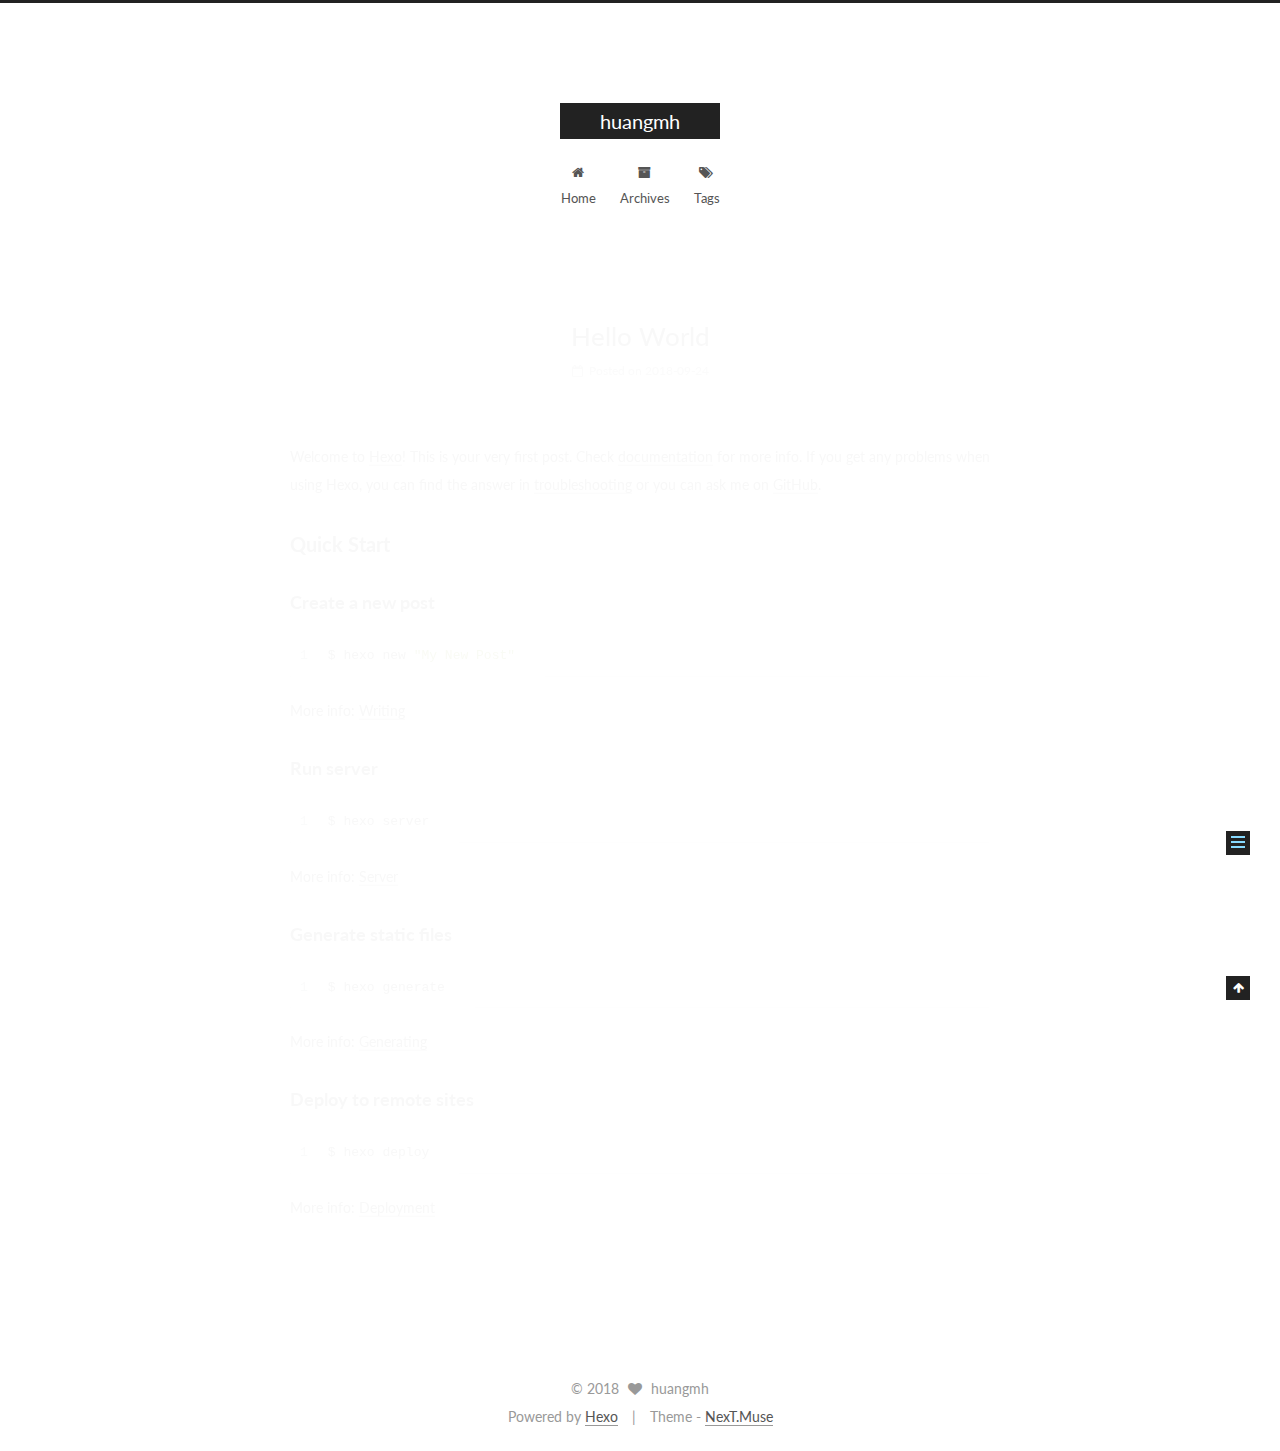
<file: 2018/09/24/hello-world/index.html>
<!DOCTYPE html>



  


<html class="theme-next muse use-motion" lang="">
<head>
  <meta charset="UTF-8"/>
<meta http-equiv="X-UA-Compatible" content="IE=edge" />
<meta name="viewport" content="width=device-width, initial-scale=1, maximum-scale=1"/>
<meta name="theme-color" content="#222">









<meta http-equiv="Cache-Control" content="no-transform" />
<meta http-equiv="Cache-Control" content="no-siteapp" />















  
  
  <link href="/lib/fancybox/source/jquery.fancybox.css?v=2.1.5" rel="stylesheet" type="text/css" />




  
  
  
  

  
    
    
  

  

  

  

  

  
    
    
    <link href="//fonts.googleapis.com/css?family=Lato:300,300italic,400,400italic,700,700italic&subset=latin,latin-ext" rel="stylesheet" type="text/css">
  






<link href="/lib/font-awesome/css/font-awesome.min.css?v=4.6.2" rel="stylesheet" type="text/css" />

<link href="/css/main.css?v=5.1.2" rel="stylesheet" type="text/css" />


  <meta name="keywords" content="Hexo, NexT" />








  <link rel="shortcut icon" type="image/x-icon" href="/favicon.ico?v=5.1.2" />






<meta name="description" content="Welcome to Hexo! This is your very first post. Check documentation for more info. If you get any problems when using Hexo, you can find the answer in troubleshooting or you can ask me on GitHub. Quick">
<meta property="og:type" content="article">
<meta property="og:title" content="Hello World">
<meta property="og:url" content="http://huangmh.github.io/2018/09/24/hello-world/index.html">
<meta property="og:site_name" content="huangmh">
<meta property="og:description" content="Welcome to Hexo! This is your very first post. Check documentation for more info. If you get any problems when using Hexo, you can find the answer in troubleshooting or you can ask me on GitHub. Quick">
<meta property="og:locale" content="default">
<meta property="og:updated_time" content="2018-09-23T16:36:22.000Z">
<meta name="twitter:card" content="summary">
<meta name="twitter:title" content="Hello World">
<meta name="twitter:description" content="Welcome to Hexo! This is your very first post. Check documentation for more info. If you get any problems when using Hexo, you can find the answer in troubleshooting or you can ask me on GitHub. Quick">



<script type="text/javascript" id="hexo.configurations">
  var NexT = window.NexT || {};
  var CONFIG = {
    root: '/',
    scheme: 'Muse',
    sidebar: {"position":"left","display":"post","offset":12,"offset_float":12,"b2t":false,"scrollpercent":false,"onmobile":false},
    fancybox: true,
    tabs: true,
    motion: true,
    duoshuo: {
      userId: '0',
      author: 'Author'
    },
    algolia: {
      applicationID: '',
      apiKey: '',
      indexName: '',
      hits: {"per_page":10},
      labels: {"input_placeholder":"Search for Posts","hits_empty":"We didn't find any results for the search: ${query}","hits_stats":"${hits} results found in ${time} ms"}
    }
  };
</script>



  <link rel="canonical" href="http://huangmh.github.io/2018/09/24/hello-world/"/>





  <title>Hello World | huangmh</title>
  














</head>

<body itemscope itemtype="http://schema.org/WebPage" lang="default">

  
  
    
  

  <div class="container sidebar-position-left page-post-detail ">
    <div class="headband"></div>

    <header id="header" class="header" itemscope itemtype="http://schema.org/WPHeader">
      <div class="header-inner"><div class="site-brand-wrapper">
  <div class="site-meta ">
    

    <div class="custom-logo-site-title">
      <a href="/"  class="brand" rel="start">
        <span class="logo-line-before"><i></i></span>
        <span class="site-title">huangmh</span>
        <span class="logo-line-after"><i></i></span>
      </a>
    </div>
      
        <p class="site-subtitle"></p>
      
  </div>

  <div class="site-nav-toggle">
    <button>
      <span class="btn-bar"></span>
      <span class="btn-bar"></span>
      <span class="btn-bar"></span>
    </button>
  </div>
</div>

<nav class="site-nav">
  

  
    <ul id="menu" class="menu">
      
        
        <li class="menu-item menu-item-home">
          <a href="/" rel="section">
            
              <i class="menu-item-icon fa fa-fw fa-home"></i> <br />
            
            Home
          </a>
        </li>
      
        
        <li class="menu-item menu-item-archives">
          <a href="/archives/" rel="section">
            
              <i class="menu-item-icon fa fa-fw fa-archive"></i> <br />
            
            Archives
          </a>
        </li>
      
        
        <li class="menu-item menu-item-tags">
          <a href="/tags/" rel="section">
            
              <i class="menu-item-icon fa fa-fw fa-tags"></i> <br />
            
            Tags
          </a>
        </li>
      

      
    </ul>
  

  
</nav>



 </div>
    </header>

    <main id="main" class="main">
      <div class="main-inner">
        <div class="content-wrap">
          <div id="content" class="content">
            

  <div id="posts" class="posts-expand">
    

  

  
  
  

  <article class="post post-type-normal" itemscope itemtype="http://schema.org/Article">
  
  
  
  <div class="post-block">
    <link itemprop="mainEntityOfPage" href="http://huangmh.github.io/2018/09/24/hello-world/">

    <span hidden itemprop="author" itemscope itemtype="http://schema.org/Person">
      <meta itemprop="name" content="huangmh">
      <meta itemprop="description" content="">
      <meta itemprop="image" content="/images/avatar.gif">
    </span>

    <span hidden itemprop="publisher" itemscope itemtype="http://schema.org/Organization">
      <meta itemprop="name" content="huangmh">
    </span>

    
      <header class="post-header">

        
        
          <h1 class="post-title" itemprop="name headline">Hello World</h1>
        

        <div class="post-meta">
          <span class="post-time">
            
              <span class="post-meta-item-icon">
                <i class="fa fa-calendar-o"></i>
              </span>
              
                <span class="post-meta-item-text">Posted on</span>
              
              <time title="Post created" itemprop="dateCreated datePublished" datetime="2018-09-24T12:37:55+00:00">
                2018-09-24
              </time>
            

            

            
          </span>

          

          
            
          

          
          

          

          

          

        </div>
      </header>
    

    
    
    
    <div class="post-body" itemprop="articleBody">

      
      

      
        <p>Welcome to <a href="https://hexo.io/" target="_blank" rel="noopener">Hexo</a>! This is your very first post. Check <a href="https://hexo.io/docs/" target="_blank" rel="noopener">documentation</a> for more info. If you get any problems when using Hexo, you can find the answer in <a href="https://hexo.io/docs/troubleshooting.html" target="_blank" rel="noopener">troubleshooting</a> or you can ask me on <a href="https://github.com/hexojs/hexo/issues" target="_blank" rel="noopener">GitHub</a>.</p>
<h2 id="Quick-Start"><a href="#Quick-Start" class="headerlink" title="Quick Start"></a>Quick Start</h2><h3 id="Create-a-new-post"><a href="#Create-a-new-post" class="headerlink" title="Create a new post"></a>Create a new post</h3><figure class="highlight bash"><table><tr><td class="gutter"><pre><span class="line">1</span><br></pre></td><td class="code"><pre><span class="line">$ hexo new <span class="string">"My New Post"</span></span><br></pre></td></tr></table></figure>
<p>More info: <a href="https://hexo.io/docs/writing.html" target="_blank" rel="noopener">Writing</a></p>
<h3 id="Run-server"><a href="#Run-server" class="headerlink" title="Run server"></a>Run server</h3><figure class="highlight bash"><table><tr><td class="gutter"><pre><span class="line">1</span><br></pre></td><td class="code"><pre><span class="line">$ hexo server</span><br></pre></td></tr></table></figure>
<p>More info: <a href="https://hexo.io/docs/server.html" target="_blank" rel="noopener">Server</a></p>
<h3 id="Generate-static-files"><a href="#Generate-static-files" class="headerlink" title="Generate static files"></a>Generate static files</h3><figure class="highlight bash"><table><tr><td class="gutter"><pre><span class="line">1</span><br></pre></td><td class="code"><pre><span class="line">$ hexo generate</span><br></pre></td></tr></table></figure>
<p>More info: <a href="https://hexo.io/docs/generating.html" target="_blank" rel="noopener">Generating</a></p>
<h3 id="Deploy-to-remote-sites"><a href="#Deploy-to-remote-sites" class="headerlink" title="Deploy to remote sites"></a>Deploy to remote sites</h3><figure class="highlight bash"><table><tr><td class="gutter"><pre><span class="line">1</span><br></pre></td><td class="code"><pre><span class="line">$ hexo deploy</span><br></pre></td></tr></table></figure>
<p>More info: <a href="https://hexo.io/docs/deployment.html" target="_blank" rel="noopener">Deployment</a></p>

      
    </div>
    
    
    

    

    

    

    <footer class="post-footer">
      

      
      
      

      

      
      
    </footer>
  </div>
  
  
  
  </article>



    <div class="post-spread">
      
    </div>
  </div>


          </div>
          


          
  <div class="comments" id="comments">
    
  </div>


        </div>
        
          
  
  <div class="sidebar-toggle">
    <div class="sidebar-toggle-line-wrap">
      <span class="sidebar-toggle-line sidebar-toggle-line-first"></span>
      <span class="sidebar-toggle-line sidebar-toggle-line-middle"></span>
      <span class="sidebar-toggle-line sidebar-toggle-line-last"></span>
    </div>
  </div>

  <aside id="sidebar" class="sidebar">
    
    <div class="sidebar-inner">

      

      
        <ul class="sidebar-nav motion-element">
          <li class="sidebar-nav-toc sidebar-nav-active" data-target="post-toc-wrap" >
            Table of Contents
          </li>
          <li class="sidebar-nav-overview" data-target="site-overview">
            Overview
          </li>
        </ul>
      

      <section class="site-overview sidebar-panel">
        <div class="site-author motion-element" itemprop="author" itemscope itemtype="http://schema.org/Person">
          <img class="site-author-image" itemprop="image"
               src="/images/avatar.gif"
               alt="huangmh" />
          <p class="site-author-name" itemprop="name">huangmh</p>
           
              <p class="site-description motion-element" itemprop="description"></p>
          
        </div>
        <nav class="site-state motion-element">

          
            <div class="site-state-item site-state-posts">
              <a href="/archives/">
                <span class="site-state-item-count">1</span>
                <span class="site-state-item-name">posts</span>
              </a>
            </div>
          

          

          

        </nav>

        

        <div class="links-of-author motion-element">
          
        </div>

        
        

        
        

        


      </section>

      
      <!--noindex-->
        <section class="post-toc-wrap motion-element sidebar-panel sidebar-panel-active">
          <div class="post-toc">

            
              
            

            
              <div class="post-toc-content"><ol class="nav"><li class="nav-item nav-level-2"><a class="nav-link" href="#Quick-Start"><span class="nav-number">1.</span> <span class="nav-text">Quick Start</span></a><ol class="nav-child"><li class="nav-item nav-level-3"><a class="nav-link" href="#Create-a-new-post"><span class="nav-number">1.1.</span> <span class="nav-text">Create a new post</span></a></li><li class="nav-item nav-level-3"><a class="nav-link" href="#Run-server"><span class="nav-number">1.2.</span> <span class="nav-text">Run server</span></a></li><li class="nav-item nav-level-3"><a class="nav-link" href="#Generate-static-files"><span class="nav-number">1.3.</span> <span class="nav-text">Generate static files</span></a></li><li class="nav-item nav-level-3"><a class="nav-link" href="#Deploy-to-remote-sites"><span class="nav-number">1.4.</span> <span class="nav-text">Deploy to remote sites</span></a></li></ol></li></ol></div>
            

          </div>
        </section>
      <!--/noindex-->
      

      

    </div>
  </aside>


        
      </div>
    </main>

    <footer id="footer" class="footer">
      <div class="footer-inner">
        <div class="copyright" >
  
  &copy; 
  <span itemprop="copyrightYear">2018</span>
  <span class="with-love">
    <i class="fa fa-heart"></i>
  </span>
  <span class="author" itemprop="copyrightHolder">huangmh</span>
</div>


<div class="powered-by">
  Powered by <a class="theme-link" href="https://hexo.io">Hexo</a>
</div>

<div class="theme-info">
  Theme -
  <a class="theme-link" href="https://github.com/iissnan/hexo-theme-next">
    NexT.Muse
  </a>
</div>


        

        
      </div>
    </footer>

    
      <div class="back-to-top">
        <i class="fa fa-arrow-up"></i>
        
      </div>
    

  </div>

  

<script type="text/javascript">
  if (Object.prototype.toString.call(window.Promise) !== '[object Function]') {
    window.Promise = null;
  }
</script>









  












  
  <script type="text/javascript" src="/lib/jquery/index.js?v=2.1.3"></script>

  
  <script type="text/javascript" src="/lib/fastclick/lib/fastclick.min.js?v=1.0.6"></script>

  
  <script type="text/javascript" src="/lib/jquery_lazyload/jquery.lazyload.js?v=1.9.7"></script>

  
  <script type="text/javascript" src="/lib/velocity/velocity.min.js?v=1.2.1"></script>

  
  <script type="text/javascript" src="/lib/velocity/velocity.ui.min.js?v=1.2.1"></script>

  
  <script type="text/javascript" src="/lib/fancybox/source/jquery.fancybox.pack.js?v=2.1.5"></script>


  


  <script type="text/javascript" src="/js/src/utils.js?v=5.1.2"></script>

  <script type="text/javascript" src="/js/src/motion.js?v=5.1.2"></script>



  
  

  
  <script type="text/javascript" src="/js/src/scrollspy.js?v=5.1.2"></script>
<script type="text/javascript" src="/js/src/post-details.js?v=5.1.2"></script>



  


  <script type="text/javascript" src="/js/src/bootstrap.js?v=5.1.2"></script>



  


  




	





  





  






  





  

  

  

  

  

  

</body>
</html>
</file>
<file: css/style.css>
body {
  width: 100%;
}
body:before,
body:after {
  content: "";
  display: table;
}
body:after {
  clear: both;
}
html,
body,
div,
span,
applet,
object,
iframe,
h1,
h2,
h3,
h4,
h5,
h6,
p,
blockquote,
pre,
a,
abbr,
acronym,
address,
big,
cite,
code,
del,
dfn,
em,
img,
ins,
kbd,
q,
s,
samp,
small,
strike,
strong,
sub,
sup,
tt,
var,
dl,
dt,
dd,
ol,
ul,
li,
fieldset,
form,
label,
legend,
table,
caption,
tbody,
tfoot,
thead,
tr,
th,
td {
  margin: 0;
  padding: 0;
  border: 0;
  outline: 0;
  font-weight: inherit;
  font-style: inherit;
  font-family: inherit;
  font-size: 100%;
  vertical-align: baseline;
}
body {
  line-height: 1;
  color: #000;
  background: #fff;
}
ol,
ul {
  list-style: none;
}
table {
  border-collapse: separate;
  border-spacing: 0;
  vertical-align: middle;
}
caption,
th,
td {
  text-align: left;
  font-weight: normal;
  vertical-align: middle;
}
a img {
  border: none;
}
input,
button {
  margin: 0;
  padding: 0;
}
input::-moz-focus-inner,
button::-moz-focus-inner {
  border: 0;
  padding: 0;
}
@font-face {
  font-family: FontAwesome;
  font-style: normal;
  font-weight: normal;
  src: url("fonts/fontawesome-webfont.eot?v=#4.0.3");
  src: url("fonts/fontawesome-webfont.eot?#iefix&v=#4.0.3") format("embedded-opentype"), url("fonts/fontawesome-webfont.woff?v=#4.0.3") format("woff"), url("fonts/fontawesome-webfont.ttf?v=#4.0.3") format("truetype"), url("fonts/fontawesome-webfont.svg#fontawesomeregular?v=#4.0.3") format("svg");
}
html,
body,
#container {
  height: 100%;
}
body {
  background: #eee;
  font: 14px -apple-system, BlinkMacSystemFont, "Segoe UI", "Roboto", "Oxygen", "Ubuntu", "Cantarell", "Fira Sans", "Droid Sans", "Helvetica Neue", sans-serif;
  -webkit-text-size-adjust: 100%;
}
.outer {
  max-width: 1220px;
  margin: 0 auto;
  padding: 0 20px;
}
.outer:before,
.outer:after {
  content: "";
  display: table;
}
.outer:after {
  clear: both;
}
.inner {
  display: inline;
  float: left;
  width: 98.33333333333333%;
  margin: 0 0.833333333333333%;
}
.left,
.alignleft {
  float: left;
}
.right,
.alignright {
  float: right;
}
.clear {
  clear: both;
}
#container {
  position: relative;
}
.mobile-nav-on {
  overflow: hidden;
}
#wrap {
  height: 100%;
  width: 100%;
  position: absolute;
  top: 0;
  left: 0;
  -webkit-transition: 0.2s ease-out;
  -moz-transition: 0.2s ease-out;
  -ms-transition: 0.2s ease-out;
  transition: 0.2s ease-out;
  z-index: 1;
  background: #eee;
}
.mobile-nav-on #wrap {
  left: 280px;
}
@media screen and (min-width: 768px) {
  #main {
    display: inline;
    float: left;
    width: 73.33333333333333%;
    margin: 0 0.833333333333333%;
  }
}
.article-date,
.article-category-link,
.archive-year,
.widget-title {
  text-decoration: none;
  text-transform: uppercase;
  letter-spacing: 2px;
  color: #999;
  margin-bottom: 1em;
  margin-left: 5px;
  line-height: 1em;
  text-shadow: 0 1px #fff;
  font-weight: bold;
}
.article-inner,
.archive-article-inner {
  background: #fff;
  -webkit-box-shadow: 1px 2px 3px #ddd;
  box-shadow: 1px 2px 3px #ddd;
  border: 1px solid #ddd;
  border-radius: 3px;
}
.article-entry h1,
.widget h1 {
  font-size: 2em;
}
.article-entry h2,
.widget h2 {
  font-size: 1.5em;
}
.article-entry h3,
.widget h3 {
  font-size: 1.3em;
}
.article-entry h4,
.widget h4 {
  font-size: 1.2em;
}
.article-entry h5,
.widget h5 {
  font-size: 1em;
}
.article-entry h6,
.widget h6 {
  font-size: 1em;
  color: #999;
}
.article-entry hr,
.widget hr {
  border: 1px dashed #ddd;
}
.article-entry strong,
.widget strong {
  font-weight: bold;
}
.article-entry em,
.widget em,
.article-entry cite,
.widget cite {
  font-style: italic;
}
.article-entry sup,
.widget sup,
.article-entry sub,
.widget sub {
  font-size: 0.75em;
  line-height: 0;
  position: relative;
  vertical-align: baseline;
}
.article-entry sup,
.widget sup {
  top: -0.5em;
}
.article-entry sub,
.widget sub {
  bottom: -0.2em;
}
.article-entry small,
.widget small {
  font-size: 0.85em;
}
.article-entry acronym,
.widget acronym,
.article-entry abbr,
.widget abbr {
  border-bottom: 1px dotted;
}
.article-entry ul,
.widget ul,
.article-entry ol,
.widget ol,
.article-entry dl,
.widget dl {
  margin: 0 20px;
  line-height: 1.6em;
}
.article-entry ul ul,
.widget ul ul,
.article-entry ol ul,
.widget ol ul,
.article-entry ul ol,
.widget ul ol,
.article-entry ol ol,
.widget ol ol {
  margin-top: 0;
  margin-bottom: 0;
}
.article-entry ul,
.widget ul {
  list-style: disc;
}
.article-entry ol,
.widget ol {
  list-style: decimal;
}
.article-entry dt,
.widget dt {
  font-weight: bold;
}
#header {
  height: 300px;
  position: relative;
  border-bottom: 1px solid #ddd;
}
#header:before,
#header:after {
  content: "";
  position: absolute;
  left: 0;
  right: 0;
  height: 40px;
}
#header:before {
  top: 0;
  background: -webkit-linear-gradient(rgba(0,0,0,0.2), transparent);
  background: -moz-linear-gradient(rgba(0,0,0,0.2), transparent);
  background: -ms-linear-gradient(rgba(0,0,0,0.2), transparent);
  background: linear-gradient(rgba(0,0,0,0.2), transparent);
}
#header:after {
  bottom: 0;
  background: -webkit-linear-gradient(transparent, rgba(0,0,0,0.2));
  background: -moz-linear-gradient(transparent, rgba(0,0,0,0.2));
  background: -ms-linear-gradient(transparent, rgba(0,0,0,0.2));
  background: linear-gradient(transparent, rgba(0,0,0,0.2));
}
#header-outer {
  height: 100%;
  position: relative;
}
#header-inner {
  position: relative;
  overflow: hidden;
}
#banner {
  position: absolute;
  top: 0;
  left: 0;
  width: 100%;
  height: 100%;
  background: url("images/banner.jpg") center #000;
  -webkit-background-size: cover;
  -moz-background-size: cover;
  background-size: cover;
  z-index: -1;
}
#header-title {
  text-align: center;
  height: 40px;
  position: absolute;
  top: 50%;
  left: 0;
  margin-top: -20px;
}
#logo,
#subtitle {
  text-decoration: none;
  color: #fff;
  font-weight: 300;
  text-shadow: 0 1px 4px rgba(0,0,0,0.3);
}
#logo {
  font-size: 40px;
  line-height: 40px;
  letter-spacing: 2px;
}
#subtitle {
  font-size: 16px;
  line-height: 16px;
  letter-spacing: 1px;
}
#subtitle-wrap {
  margin-top: 16px;
}
#main-nav {
  float: left;
  margin-left: -15px;
}
.nav-icon,
.main-nav-link {
  float: left;
  color: #fff;
  opacity: 0.6;
  text-decoration: none;
  text-shadow: 0 1px rgba(0,0,0,0.2);
  -webkit-transition: opacity 0.2s;
  -moz-transition: opacity 0.2s;
  -ms-transition: opacity 0.2s;
  transition: opacity 0.2s;
  display: block;
  padding: 20px 15px;
}
.nav-icon:hover,
.main-nav-link:hover {
  opacity: 1;
}
.nav-icon {
  font-family: FontAwesome;
  text-align: center;
  font-size: 14px;
  width: 14px;
  height: 14px;
  padding: 20px 15px;
  position: relative;
  cursor: pointer;
}
.main-nav-link {
  font-weight: 300;
  letter-spacing: 1px;
}
@media screen and (max-width: 479px) {
  .main-nav-link {
    display: none;
  }
}
#main-nav-toggle {
  display: none;
}
#main-nav-toggle:before {
  content: "\f0c9";
}
@media screen and (max-width: 479px) {
  #main-nav-toggle {
    display: block;
  }
}
#sub-nav {
  float: right;
  margin-right: -15px;
}
#nav-rss-link:before {
  content: "\f09e";
}
#nav-search-btn:before {
  content: "\f002";
}
#search-form-wrap {
  position: absolute;
  top: 15px;
  width: 150px;
  height: 30px;
  right: -150px;
  opacity: 0;
  -webkit-transition: 0.2s ease-out;
  -moz-transition: 0.2s ease-out;
  -ms-transition: 0.2s ease-out;
  transition: 0.2s ease-out;
}
#search-form-wrap.on {
  opacity: 1;
  right: 0;
}
@media screen and (max-width: 479px) {
  #search-form-wrap {
    width: 100%;
    right: -100%;
  }
}
.search-form {
  position: absolute;
  top: 0;
  left: 0;
  right: 0;
  background: #fff;
  padding: 5px 15px;
  border-radius: 15px;
  -webkit-box-shadow: 0 0 10px rgba(0,0,0,0.3);
  box-shadow: 0 0 10px rgba(0,0,0,0.3);
}
.search-form-input {
  border: none;
  background: none;
  color: #555;
  width: 100%;
  font: 13px -apple-system, BlinkMacSystemFont, "Segoe UI", "Roboto", "Oxygen", "Ubuntu", "Cantarell", "Fira Sans", "Droid Sans", "Helvetica Neue", sans-serif;
  outline: none;
}
.search-form-input::-webkit-search-results-decoration,
.search-form-input::-webkit-search-cancel-button {
  -webkit-appearance: none;
}
.search-form-submit {
  position: absolute;
  top: 50%;
  right: 10px;
  margin-top: -7px;
  font: 13px FontAwesome;
  border: none;
  background: none;
  color: #bbb;
  cursor: pointer;
}
.search-form-submit:hover,
.search-form-submit:focus {
  color: #777;
}
.article {
  margin: 50px 0;
}
.article-inner {
  overflow: hidden;
}
.article-meta:before,
.article-meta:after {
  content: "";
  display: table;
}
.article-meta:after {
  clear: both;
}
.article-date {
  float: left;
}
.article-category {
  float: left;
  line-height: 1em;
  color: #ccc;
  text-shadow: 0 1px #fff;
  margin-left: 8px;
}
.article-category:before {
  content: "\2022";
}
.article-category-link {
  margin: 0 12px 1em;
}
.article-header {
  padding: 20px 20px 0;
}
.article-title {
  text-decoration: none;
  font-size: 2em;
  font-weight: bold;
  color: #555;
  line-height: 1.1em;
  -webkit-transition: color 0.2s;
  -moz-transition: color 0.2s;
  -ms-transition: color 0.2s;
  transition: color 0.2s;
}
a.article-title:hover {
  color: #258fb8;
}
.article-entry {
  color: #555;
  padding: 0 20px;
}
.article-entry:before,
.article-entry:after {
  content: "";
  display: table;
}
.article-entry:after {
  clear: both;
}
.article-entry p,
.article-entry table {
  line-height: 1.6em;
  margin: 1.6em 0;
}
.article-entry h1,
.article-entry h2,
.article-entry h3,
.article-entry h4,
.article-entry h5,
.article-entry h6 {
  font-weight: bold;
}
.article-entry h1,
.article-entry h2,
.article-entry h3,
.article-entry h4,
.article-entry h5,
.article-entry h6 {
  line-height: 1.1em;
  margin: 1.1em 0;
}
.article-entry a {
  color: #258fb8;
  text-decoration: none;
}
.article-entry a:hover {
  text-decoration: underline;
}
.article-entry ul,
.article-entry ol,
.article-entry dl {
  margin-top: 1.6em;
  margin-bottom: 1.6em;
}
.article-entry img,
.article-entry video {
  max-width: 100%;
  height: auto;
  display: block;
  margin: auto;
}
.article-entry iframe {
  border: none;
}
.article-entry table {
  width: 100%;
  border-collapse: collapse;
  border-spacing: 0;
}
.article-entry th {
  font-weight: bold;
  border-bottom: 3px solid #ddd;
  padding-bottom: 0.5em;
}
.article-entry td {
  border-bottom: 1px solid #ddd;
  padding: 10px 0;
}
.article-entry blockquote {
  font-family: Georgia, "Times New Roman", serif;
  font-size: 1.4em;
  margin: 1.6em 20px;
  text-align: center;
}
.article-entry blockquote footer {
  font-size: 14px;
  margin: 1.6em 0;
  font-family: -apple-system, BlinkMacSystemFont, "Segoe UI", "Roboto", "Oxygen", "Ubuntu", "Cantarell", "Fira Sans", "Droid Sans", "Helvetica Neue", sans-serif;
}
.article-entry blockquote footer cite:before {
  content: "—";
  padding: 0 0.5em;
}
.article-entry .pullquote {
  text-align: left;
  width: 45%;
  margin: 0;
}
.article-entry .pullquote.left {
  margin-left: 0.5em;
  margin-right: 1em;
}
.article-entry .pullquote.right {
  margin-right: 0.5em;
  margin-left: 1em;
}
.article-entry .caption {
  color: #999;
  display: block;
  font-size: 0.9em;
  margin-top: 0.5em;
  position: relative;
  text-align: center;
}
.article-entry .video-container {
  position: relative;
  padding-top: 56.25%;
  height: 0;
  overflow: hidden;
}
.article-entry .video-container iframe,
.article-entry .video-container object,
.article-entry .video-container embed {
  position: absolute;
  top: 0;
  left: 0;
  width: 100%;
  height: 100%;
  margin-top: 0;
}
.article-more-link a {
  display: inline-block;
  line-height: 1em;
  padding: 6px 15px;
  border-radius: 15px;
  background: #eee;
  color: #999;
  text-shadow: 0 1px #fff;
  text-decoration: none;
}
.article-more-link a:hover {
  background: #258fb8;
  color: #fff;
  text-decoration: none;
  text-shadow: 0 1px #1e7293;
}
.article-footer {
  font-size: 0.85em;
  line-height: 1.6em;
  border-top: 1px solid #ddd;
  padding-top: 1.6em;
  margin: 0 20px 20px;
}
.article-footer:before,
.article-footer:after {
  content: "";
  display: table;
}
.article-footer:after {
  clear: both;
}
.article-footer a {
  color: #999;
  text-decoration: none;
}
.article-footer a:hover {
  color: #555;
}
.article-tag-list-item {
  float: left;
  margin-right: 10px;
}
.article-tag-list-link:before {
  content: "#";
}
.article-comment-link {
  float: right;
}
.article-comment-link:before {
  content: "\f075";
  font-family: FontAwesome;
  padding-right: 8px;
}
.article-share-link {
  cursor: pointer;
  float: right;
  margin-left: 20px;
}
.article-share-link:before {
  content: "\f064";
  font-family: FontAwesome;
  padding-right: 6px;
}
#article-nav {
  position: relative;
}
#article-nav:before,
#article-nav:after {
  content: "";
  display: table;
}
#article-nav:after {
  clear: both;
}
@media screen and (min-width: 768px) {
  #article-nav {
    margin: 50px 0;
  }
  #article-nav:before {
    width: 8px;
    height: 8px;
    position: absolute;
    top: 50%;
    left: 50%;
    margin-top: -4px;
    margin-left: -4px;
    content: "";
    border-radius: 50%;
    background: #ddd;
    -webkit-box-shadow: 0 1px 2px #fff;
    box-shadow: 0 1px 2px #fff;
  }
}
.article-nav-link-wrap {
  text-decoration: none;
  text-shadow: 0 1px #fff;
  color: #999;
  -webkit-box-sizing: border-box;
  -moz-box-sizing: border-box;
  box-sizing: border-box;
  margin-top: 50px;
  text-align: center;
  display: block;
}
.article-nav-link-wrap:hover {
  color: #555;
}
@media screen and (min-width: 768px) {
  .article-nav-link-wrap {
    width: 50%;
    margin-top: 0;
  }
}
@media screen and (min-width: 768px) {
  #article-nav-newer {
    float: left;
    text-align: right;
    padding-right: 20px;
  }
}
@media screen and (min-width: 768px) {
  #article-nav-older {
    float: right;
    text-align: left;
    padding-left: 20px;
  }
}
.article-nav-caption {
  text-transform: uppercase;
  letter-spacing: 2px;
  color: #ddd;
  line-height: 1em;
  font-weight: bold;
}
#article-nav-newer .article-nav-caption {
  margin-right: -2px;
}
.article-nav-title {
  font-size: 0.85em;
  line-height: 1.6em;
  margin-top: 0.5em;
}
.article-share-box {
  position: absolute;
  display: none;
  background: #fff;
  -webkit-box-shadow: 1px 2px 10px rgba(0,0,0,0.2);
  box-shadow: 1px 2px 10px rgba(0,0,0,0.2);
  border-radius: 3px;
  margin-left: -145px;
  overflow: hidden;
  z-index: 1;
}
.article-share-box.on {
  display: block;
}
.article-share-input {
  width: 100%;
  background: none;
  -webkit-box-sizing: border-box;
  -moz-box-sizing: border-box;
  box-sizing: border-box;
  font: 14px -apple-system, BlinkMacSystemFont, "Segoe UI", "Roboto", "Oxygen", "Ubuntu", "Cantarell", "Fira Sans", "Droid Sans", "Helvetica Neue", sans-serif;
  padding: 0 15px;
  color: #555;
  outline: none;
  border: 1px solid #ddd;
  border-radius: 3px 3px 0 0;
  height: 36px;
  line-height: 36px;
}
.article-share-links {
  background: #eee;
}
.article-share-links:before,
.article-share-links:after {
  content: "";
  display: table;
}
.article-share-links:after {
  clear: both;
}
.article-share-twitter,
.article-share-facebook,
.article-share-pinterest,
.article-share-google {
  width: 50px;
  height: 36px;
  display: block;
  float: left;
  position: relative;
  color: #999;
  text-shadow: 0 1px #fff;
}
.article-share-twitter:before,
.article-share-facebook:before,
.article-share-pinterest:before,
.article-share-google:before {
  font-size: 20px;
  font-family: FontAwesome;
  width: 20px;
  height: 20px;
  position: absolute;
  top: 50%;
  left: 50%;
  margin-top: -10px;
  margin-left: -10px;
  text-align: center;
}
.article-share-twitter:hover,
.article-share-facebook:hover,
.article-share-pinterest:hover,
.article-share-google:hover {
  color: #fff;
}
.article-share-twitter:before {
  content: "\f099";
}
.article-share-twitter:hover {
  background: #00aced;
  text-shadow: 0 1px #008abe;
}
.article-share-facebook:before {
  content: "\f09a";
}
.article-share-facebook:hover {
  background: #3b5998;
  text-shadow: 0 1px #2f477a;
}
.article-share-pinterest:before {
  content: "\f0d2";
}
.article-share-pinterest:hover {
  background: #cb2027;
  text-shadow: 0 1px #a21a1f;
}
.article-share-google:before {
  content: "\f0d5";
}
.article-share-google:hover {
  background: #dd4b39;
  text-shadow: 0 1px #be3221;
}
.article-gallery {
  background: #000;
  position: relative;
}
.article-gallery-photos {
  position: relative;
  overflow: hidden;
}
.article-gallery-img {
  display: none;
  max-width: 100%;
}
.article-gallery-img:first-child {
  display: block;
}
.article-gallery-img.loaded {
  position: absolute;
  display: block;
}
.article-gallery-img img {
  display: block;
  max-width: 100%;
  margin: 0 auto;
}
#comments {
  background: #fff;
  -webkit-box-shadow: 1px 2px 3px #ddd;
  box-shadow: 1px 2px 3px #ddd;
  padding: 20px;
  border: 1px solid #ddd;
  border-radius: 3px;
  margin: 50px 0;
}
#comments a {
  color: #258fb8;
}
.archives-wrap {
  margin: 50px 0;
}
.archives:before,
.archives:after {
  content: "";
  display: table;
}
.archives:after {
  clear: both;
}
.archive-year-wrap {
  margin-bottom: 1em;
}
.archives {
  -webkit-column-gap: 10px;
  -moz-column-gap: 10px;
  column-gap: 10px;
}
@media screen and (min-width: 480px) and (max-width: 767px) {
  .archives {
    -webkit-column-count: 2;
    -moz-column-count: 2;
    column-count: 2;
  }
}
@media screen and (min-width: 768px) {
  .archives {
    -webkit-column-count: 3;
    -moz-column-count: 3;
    column-count: 3;
  }
}
.archive-article {
  -webkit-column-break-inside: avoid;
  page-break-inside: avoid;
  overflow: hidden;
  break-inside: avoid-column;
}
.archive-article-inner {
  padding: 10px;
  margin-bottom: 15px;
}
.archive-article-title {
  text-decoration: none;
  font-weight: bold;
  color: #555;
  -webkit-transition: color 0.2s;
  -moz-transition: color 0.2s;
  -ms-transition: color 0.2s;
  transition: color 0.2s;
  line-height: 1.6em;
}
.archive-article-title:hover {
  color: #258fb8;
}
.archive-article-footer {
  margin-top: 1em;
}
.archive-article-date {
  color: #999;
  text-decoration: none;
  font-size: 0.85em;
  line-height: 1em;
  margin-bottom: 0.5em;
  display: block;
}
#page-nav {
  margin: 50px auto;
  background: #fff;
  -webkit-box-shadow: 1px 2px 3px #ddd;
  box-shadow: 1px 2px 3px #ddd;
  border: 1px solid #ddd;
  border-radius: 3px;
  text-align: center;
  color: #999;
  overflow: hidden;
}
#page-nav:before,
#page-nav:after {
  content: "";
  display: table;
}
#page-nav:after {
  clear: both;
}
#page-nav a,
#page-nav span {
  padding: 10px 20px;
  line-height: 1;
  height: 2ex;
}
#page-nav a {
  color: #999;
  text-decoration: none;
}
#page-nav a:hover {
  background: #999;
  color: #fff;
}
#page-nav .prev {
  float: left;
}
#page-nav .next {
  float: right;
}
#page-nav .page-number {
  display: inline-block;
}
@media screen and (max-width: 479px) {
  #page-nav .page-number {
    display: none;
  }
}
#page-nav .current {
  color: #555;
  font-weight: bold;
}
#page-nav .space {
  color: #ddd;
}
#footer {
  background: #262a30;
  padding: 50px 0;
  border-top: 1px solid #ddd;
  color: #999;
}
#footer a {
  color: #258fb8;
  text-decoration: none;
}
#footer a:hover {
  text-decoration: underline;
}
#footer-info {
  line-height: 1.6em;
  font-size: 0.85em;
}
.article-entry pre,
.article-entry .highlight {
  background: #2d2d2d;
  margin: 0 -20px;
  padding: 15px 20px;
  border-style: solid;
  border-color: #ddd;
  border-width: 1px 0;
  overflow: auto;
  color: #ccc;
  line-height: 22.400000000000002px;
}
.article-entry .highlight .gutter pre,
.article-entry .gist .gist-file .gist-data .line-numbers {
  color: #666;
  font-size: 0.85em;
}
.article-entry pre,
.article-entry code {
  font-family: "Source Code Pro", Consolas, Monaco, Menlo, Consolas, monospace;
}
.article-entry code {
  background: #eee;
  text-shadow: 0 1px #fff;
  padding: 0 0.3em;
}
.article-entry pre code {
  background: none;
  text-shadow: none;
  padding: 0;
}
.article-entry .highlight pre {
  border: none;
  margin: 0;
  padding: 0;
}
.article-entry .highlight table {
  margin: 0;
  width: auto;
}
.article-entry .highlight td {
  border: none;
  padding: 0;
}
.article-entry .highlight figcaption {
  font-size: 0.85em;
  color: #999;
  line-height: 1em;
  margin-bottom: 1em;
}
.article-entry .highlight figcaption:before,
.article-entry .highlight figcaption:after {
  content: "";
  display: table;
}
.article-entry .highlight figcaption:after {
  clear: both;
}
.article-entry .highlight figcaption a {
  float: right;
}
.article-entry .highlight .gutter pre {
  text-align: right;
  padding-right: 20px;
}
.article-entry .highlight .line {
  height: 22.400000000000002px;
}
.article-entry .highlight .line.marked {
  background: #515151;
}
.article-entry .gist {
  margin: 0 -20px;
  border-style: solid;
  border-color: #ddd;
  border-width: 1px 0;
  background: #2d2d2d;
  padding: 15px 20px 15px 0;
}
.article-entry .gist .gist-file {
  border: none;
  font-family: "Source Code Pro", Consolas, Monaco, Menlo, Consolas, monospace;
  margin: 0;
}
.article-entry .gist .gist-file .gist-data {
  background: none;
  border: none;
}
.article-entry .gist .gist-file .gist-data .line-numbers {
  background: none;
  border: none;
  padding: 0 20px 0 0;
}
.article-entry .gist .gist-file .gist-data .line-data {
  padding: 0 !important;
}
.article-entry .gist .gist-file .highlight {
  margin: 0;
  padding: 0;
  border: none;
}
.article-entry .gist .gist-file .gist-meta {
  background: #2d2d2d;
  color: #999;
  font: 0.85em -apple-system, BlinkMacSystemFont, "Segoe UI", "Roboto", "Oxygen", "Ubuntu", "Cantarell", "Fira Sans", "Droid Sans", "Helvetica Neue", sans-serif;
  text-shadow: 0 0;
  padding: 0;
  margin-top: 1em;
  margin-left: 20px;
}
.article-entry .gist .gist-file .gist-meta a {
  color: #258fb8;
  font-weight: normal;
}
.article-entry .gist .gist-file .gist-meta a:hover {
  text-decoration: underline;
}
pre .comment,
pre .title {
  color: #999;
}
pre .variable,
pre .attribute,
pre .tag,
pre .regexp,
pre .ruby .constant,
pre .xml .tag .title,
pre .xml .pi,
pre .xml .doctype,
pre .html .doctype,
pre .css .id,
pre .css .class,
pre .css .pseudo {
  color: #f2777a;
}
pre .number,
pre .preprocessor,
pre .built_in,
pre .literal,
pre .params,
pre .constant {
  color: #f99157;
}
pre .class,
pre .ruby .class .title,
pre .css .rules .attribute {
  color: #9c9;
}
pre .string,
pre .value,
pre .inheritance,
pre .header,
pre .ruby .symbol,
pre .xml .cdata {
  color: #9c9;
}
pre .css .hexcolor {
  color: #6cc;
}
pre .function,
pre .python .decorator,
pre .python .title,
pre .ruby .function .title,
pre .ruby .title .keyword,
pre .perl .sub,
pre .javascript .title,
pre .coffeescript .title {
  color: #69c;
}
pre .keyword,
pre .javascript .function {
  color: #c9c;
}
@media screen and (max-width: 479px) {
  #mobile-nav {
    position: absolute;
    top: 0;
    left: 0;
    width: 280px;
    height: 100%;
    background: #191919;
    border-right: 1px solid #fff;
  }
}
@media screen and (max-width: 479px) {
  .mobile-nav-link {
    display: block;
    color: #999;
    text-decoration: none;
    padding: 15px 20px;
    font-weight: bold;
  }
  .mobile-nav-link:hover {
    color: #fff;
  }
}
@media screen and (min-width: 768px) {
  #sidebar {
    display: inline;
    float: left;
    width: 23.333333333333332%;
    margin: 0 0.833333333333333%;
  }
}
.widget-wrap {
  margin: 50px 0;
}
.widget {
  color: #777;
  text-shadow: 0 1px #fff;
  background: #ddd;
  -webkit-box-shadow: 0 -1px 4px #ccc inset;
  box-shadow: 0 -1px 4px #ccc inset;
  border: 1px solid #ccc;
  padding: 15px;
  border-radius: 3px;
}
.widget a {
  color: #258fb8;
  text-decoration: none;
}
.widget a:hover {
  text-decoration: underline;
}
.widget ul ul,
.widget ol ul,
.widget dl ul,
.widget ul ol,
.widget ol ol,
.widget dl ol,
.widget ul dl,
.widget ol dl,
.widget dl dl {
  margin-left: 15px;
  list-style: disc;
}
.widget {
  line-height: 1.6em;
  word-wrap: break-word;
  font-size: 0.9em;
}
.widget ul,
.widget ol {
  list-style: none;
  margin: 0;
}
.widget ul ul,
.widget ol ul,
.widget ul ol,
.widget ol ol {
  margin: 0 20px;
}
.widget ul ul,
.widget ol ul {
  list-style: disc;
}
.widget ul ol,
.widget ol ol {
  list-style: decimal;
}
.category-list-count,
.tag-list-count,
.archive-list-count {
  padding-left: 5px;
  color: #999;
  font-size: 0.85em;
}
.category-list-count:before,
.tag-list-count:before,
.archive-list-count:before {
  content: "(";
}
.category-list-count:after,
.tag-list-count:after,
.archive-list-count:after {
  content: ")";
}
.tagcloud a {
  margin-right: 5px;
  display: inline-block;
}
</file>
<file: css/main.css>
/* normalize.css v3.0.2 | MIT License | git.io/normalize */
html {
  font-family: sans-serif; /* 1 */
  -ms-text-size-adjust: 100%; /* 2 */
  -webkit-text-size-adjust: 100%; /* 2 */
}
body {
  margin: 0;
}
article,
aside,
details,
figcaption,
figure,
footer,
header,
hgroup,
main,
menu,
nav,
section,
summary {
  display: block;
}
audio,
canvas,
progress,
video {
  display: inline-block; /* 1 */
  vertical-align: baseline; /* 2 */
}
audio:not([controls]) {
  display: none;
  height: 0;
}
[hidden],
template {
  display: none;
}
a {
  background-color: transparent;
}
a:active,
a:hover {
  outline: 0;
}
abbr[title] {
  border-bottom: 1px dotted;
}
b,
strong {
  font-weight: bold;
}
dfn {
  font-style: italic;
}
h1 {
  font-size: 2em;
  margin: 0.67em 0;
}
mark {
  background: #ff0;
  color: #000;
}
small {
  font-size: 80%;
}
sub,
sup {
  font-size: 75%;
  line-height: 0;
  position: relative;
  vertical-align: baseline;
}
sup {
  top: -0.5em;
}
sub {
  bottom: -0.25em;
}
img {
  border: 0;
}
svg:not(:root) {
  overflow: hidden;
}
figure {
  margin: 1em 40px;
}
hr {
  -moz-box-sizing: content-box;
  box-sizing: content-box;
  height: 0;
}
pre {
  overflow: auto;
}
code,
kbd,
pre,
samp {
  font-family: monospace, monospace;
  font-size: 1em;
}
button,
input,
optgroup,
select,
textarea {
  color: inherit; /* 1 */
  font: inherit; /* 2 */
  margin: 0; /* 3 */
}
button {
  overflow: visible;
}
button,
select {
  text-transform: none;
}
button,
html input[type="button"],
input[type="reset"],
input[type="submit"] {
  -webkit-appearance: button; /* 2 */
  cursor: pointer; /* 3 */
}
button[disabled],
html input[disabled] {
  cursor: default;
}
button::-moz-focus-inner,
input::-moz-focus-inner {
  border: 0;
  padding: 0;
}
input {
  line-height: normal;
}
input[type="checkbox"],
input[type="radio"] {
  box-sizing: border-box; /* 1 */
  padding: 0; /* 2 */
}
input[type="number"]::-webkit-inner-spin-button,
input[type="number"]::-webkit-outer-spin-button {
  height: auto;
}
input[type="search"] {
  -webkit-appearance: textfield; /* 1 */
  -moz-box-sizing: content-box;
  -webkit-box-sizing: content-box; /* 2 */
  box-sizing: content-box;
}
input[type="search"]::-webkit-search-cancel-button,
input[type="search"]::-webkit-search-decoration {
  -webkit-appearance: none;
}
fieldset {
  border: 1px solid #c0c0c0;
  margin: 0 2px;
  padding: 0.35em 0.625em 0.75em;
}
legend {
  border: 0; /* 1 */
  padding: 0; /* 2 */
}
textarea {
  overflow: auto;
}
optgroup {
  font-weight: bold;
}
table {
  border-collapse: collapse;
  border-spacing: 0;
}
td,
th {
  padding: 0;
}
::selection {
  background: #262a30;
  color: #fff;
}
body {
  position: relative;
  font-family: 'Lato', "PingFang SC", "Microsoft YaHei", sans-serif;
  font-size: 14px;
  line-height: 2;
  color: #555;
  background: #fff;
}
@media (max-width: 767px) {
  body {
    padding-right: 0 !important;
  }
}
@media (min-width: 768px) and (max-width: 991px) {
  body {
    padding-right: 0 !important;
  }
}
@media (min-width: 1600px) {
  body {
    font-size: 16px;
  }
}
h1,
h2,
h3,
h4,
h5,
h6 {
  margin: 0;
  padding: 0;
  font-weight: bold;
  line-height: 1.5;
  font-family: 'Lato', "PingFang SC", "Microsoft YaHei", sans-serif;
}
h2,
h3,
h4,
h5,
h6 {
  margin: 20px 0 15px;
}
h1 {
  font-size: 22px;
}
@media (max-width: 767px) {
  h1 {
    font-size: 18px;
  }
}
h2 {
  font-size: 20px;
}
@media (max-width: 767px) {
  h2 {
    font-size: 16px;
  }
}
h3 {
  font-size: 18px;
}
@media (max-width: 767px) {
  h3 {
    font-size: 14px;
  }
}
h4 {
  font-size: 16px;
}
@media (max-width: 767px) {
  h4 {
    font-size: 12px;
  }
}
h5 {
  font-size: 14px;
}
@media (max-width: 767px) {
  h5 {
    font-size: 10px;
  }
}
h6 {
  font-size: 12px;
}
@media (max-width: 767px) {
  h6 {
    font-size: 8px;
  }
}
p {
  margin: 0 0 20px 0;
}
a {
  color: #555;
  text-decoration: none;
  border-bottom: 1px solid #999;
  word-wrap: break-word;
}
a:hover {
  color: #222;
  border-bottom-color: #222;
}
blockquote {
  margin: 0;
  padding: 0;
}
img {
  display: block;
  margin: auto;
  max-width: 100%;
  height: auto;
}
hr {
  margin: 40px 0;
  height: 3px;
  border: none;
  background-color: #ddd;
  background-image: repeating-linear-gradient(-45deg, #fff, #fff 4px, transparent 4px, transparent 8px);
}
blockquote {
  padding: 0 15px;
  color: #666;
  border-left: 4px solid #ddd;
}
blockquote cite::before {
  content: "-";
  padding: 0 5px;
}
dt {
  font-weight: 700;
}
dd {
  margin: 0;
  padding: 0;
}
.text-left {
  text-align: left;
}
.text-center {
  text-align: center;
}
.text-right {
  text-align: right;
}
.text-justify {
  text-align: justify;
}
.text-nowrap {
  white-space: nowrap;
}
.text-lowercase {
  text-transform: lowercase;
}
.text-uppercase {
  text-transform: uppercase;
}
.text-capitalize {
  text-transform: capitalize;
}
.center-block {
  display: block;
  margin-left: auto;
  margin-right: auto;
}
.clearfix:before,
.clearfix:after {
  content: " ";
  display: table;
}
.clearfix:after {
  clear: both;
}
.pullquote {
  width: 45%;
}
.pullquote.left {
  float: left;
  margin-left: 5px;
  margin-right: 10px;
}
.pullquote.right {
  float: right;
  margin-left: 10px;
  margin-right: 5px;
}
.affix.affix.affix {
  position: fixed;
}
.translation {
  margin-top: -20px;
  font-size: 14px;
  color: #999;
}
.scrollbar-measure {
  width: 100px;
  height: 100px;
  overflow: scroll;
  position: absolute;
  top: -9999px;
}
.use-motion .motion-element {
  opacity: 0;
}
table {
  margin: 20px 0;
  width: 100%;
  border-collapse: collapse;
  border-spacing: 0;
  border: 1px solid #ddd;
  font-size: 14px;
  table-layout: fixed;
  word-wrap: break-all;
}
table>tbody>tr:nth-of-type(odd) {
  background-color: #f9f9f9;
}
table>tbody>tr:hover {
  background-color: #f5f5f5;
}
caption,
th,
td {
  padding: 8px;
  text-align: left;
  vertical-align: middle;
  font-weight: normal;
}
th,
td {
  border-bottom: 3px solid #ddd;
  border-right: 1px solid #eee;
}
th {
  padding-bottom: 10px;
  font-weight: 700;
}
td {
  border-bottom-width: 1px;
}
html,
body {
  height: 100%;
}
.container {
  position: relative;
  min-height: 100%;
}
.header-inner {
  margin: 0 auto;
  padding: 100px 0 70px;
  width: 700px;
}
@media (min-width: 1600px) {
  .container .header-inner {
    width: 900px;
  }
}
.main {
  padding-bottom: 150px;
}
.main-inner {
  margin: 0 auto;
  width: 700px;
}
@media (min-width: 1600px) {
  .container .main-inner {
    width: 900px;
  }
}
.footer {
  position: absolute;
  left: 0;
  bottom: 0;
  width: 100%;
  min-height: 50px;
}
.footer-inner {
  box-sizing: border-box;
  margin: 20px auto;
  width: 700px;
}
@media (min-width: 1600px) {
  .container .footer-inner {
    width: 900px;
  }
}
pre,
.highlight {
  overflow: auto;
  margin: 20px 0;
  padding: 0;
  font-size: 13px;
  color: #4d4d4c;
  background: #f7f7f7;
  line-height: 1.6;
}
pre,
code {
  font-family: consolas, Menlo, "PingFang SC", "Microsoft YaHei", monospace;
}
code {
  padding: 2px 4px;
  word-wrap: break-word;
  color: #555;
  background: #eee;
  border-radius: 3px;
  font-size: 13px;
}
pre code {
  padding: 0;
  color: #4d4d4c;
  background: none;
  text-shadow: none;
}
.highlight {
  border-radius: 1px;
}
.highlight pre {
  border: none;
  margin: 0;
  padding: 10px 0;
}
.highlight table {
  margin: 0;
  width: auto;
  border: none;
}
.highlight td {
  border: none;
  padding: 0;
}
.highlight figcaption {
  font-size: 1em;
  color: #4d4d4c;
  line-height: 1em;
  margin-bottom: 1em;
}
.highlight figcaption:before,
.highlight figcaption:after {
  content: " ";
  display: table;
}
.highlight figcaption:after {
  clear: both;
}
.highlight figcaption a {
  float: right;
  color: #4d4d4c;
}
.highlight figcaption a:hover {
  border-bottom-color: #4d4d4c;
}
.highlight .gutter pre {
  padding-left: 10px;
  padding-right: 10px;
  color: #869194;
  text-align: right;
  background-color: #eff2f3;
}
.highlight .code pre {
  width: 100%;
  padding-left: 10px;
  padding-right: 10px;
  background-color: #f7f7f7;
}
.highlight .line {
  height: 20px;
}
.gutter {
  -webkit-user-select: none;
  -moz-user-select: none;
  -ms-user-select: none;
  user-select: none;
}
.gist table {
  width: auto;
}
.gist table td {
  border: none;
}
pre .deletion {
  background: #fdd;
}
pre .addition {
  background: #dfd;
}
pre .meta {
  color: #8959a8;
}
pre .comment {
  color: #8e908c;
}
pre .variable,
pre .attribute,
pre .tag,
pre .regexp,
pre .ruby .constant,
pre .xml .tag .title,
pre .xml .pi,
pre .xml .doctype,
pre .html .doctype,
pre .css .id,
pre .css .class,
pre .css .pseudo {
  color: #c82829;
}
pre .number,
pre .preprocessor,
pre .built_in,
pre .literal,
pre .params,
pre .constant,
pre .command {
  color: #f5871f;
}
pre .ruby .class .title,
pre .css .rules .attribute,
pre .string,
pre .value,
pre .inheritance,
pre .header,
pre .ruby .symbol,
pre .xml .cdata,
pre .special,
pre .number,
pre .formula {
  color: #718c00;
}
pre .title,
pre .css .hexcolor {
  color: #3e999f;
}
pre .function,
pre .python .decorator,
pre .python .title,
pre .ruby .function .title,
pre .ruby .title .keyword,
pre .perl .sub,
pre .javascript .title,
pre .coffeescript .title {
  color: #4271ae;
}
pre .keyword,
pre .javascript .function {
  color: #8959a8;
}
.full-image.full-image.full-image {
  border: none;
  max-width: 100%;
  width: auto;
  margin: 20px auto;
}
@media (min-width: 992px) {
  .full-image.full-image.full-image {
    max-width: none;
    width: 110%;
    margin: 25px -5%;
  }
}
.blockquote-center,
.page-home .post-type-quote blockquote,
.page-post-detail .post-type-quote blockquote {
  position: relative;
  margin: 40px 0;
  padding: 0;
  border-left: none;
  text-align: center;
}
.blockquote-center::before,
.page-home .post-type-quote blockquote::before,
.page-post-detail .post-type-quote blockquote::before,
.blockquote-center::after,
.page-home .post-type-quote blockquote::after,
.page-post-detail .post-type-quote blockquote::after {
  position: absolute;
  content: ' ';
  display: block;
  width: 100%;
  height: 24px;
  opacity: 0.2;
  background-repeat: no-repeat;
  background-position: 0 -6px;
  background-size: 22px 22px;
}
.blockquote-center::before,
.page-home .post-type-quote blockquote::before,
.page-post-detail .post-type-quote blockquote::before {
  top: -20px;
  background-image: url("../images/quote-l.svg");
  border-top: 1px solid #ccc;
}
.blockquote-center::after,
.page-home .post-type-quote blockquote::after,
.page-post-detail .post-type-quote blockquote::after {
  bottom: -20px;
  background-image: url("../images/quote-r.svg");
  border-bottom: 1px solid #ccc;
  background-position: 100% 8px;
}
.blockquote-center p,
.page-home .post-type-quote blockquote p,
.page-post-detail .post-type-quote blockquote p,
.blockquote-center div,
.page-home .post-type-quote blockquote div,
.page-post-detail .post-type-quote blockquote div {
  text-align: center;
}
.post .post-body .group-picture img {
  box-sizing: border-box;
  padding: 0 3px;
  border: none;
}
.post .group-picture-row {
  overflow: hidden;
  margin-top: 6px;
}
.post .group-picture-row:first-child {
  margin-top: 0;
}
.post .group-picture-column {
  float: left;
}
.page-post-detail .post-body .group-picture-column {
  float: none;
  margin-top: 10px;
  width: auto !important;
}
.page-post-detail .post-body .group-picture-column img {
  margin: 0 auto;
}
.page-archive .group-picture-container {
  overflow: hidden;
}
.page-archive .group-picture-row {
  float: left;
}
.page-archive .group-picture-row:first-child {
  margin-top: 6px;
}
.page-archive .group-picture-column {
  max-width: 150px;
  max-height: 150px;
}
.post-body .note {
  position: relative;
  padding: 15px;
  margin-bottom: 20px;
  border: 1px solid #eee;
  border-left-width: 5px;
  border-radius: 3px;
}
.post-body .note h2,
.post-body .note h3,
.post-body .note h4,
.post-body .note h5,
.post-body .note h6 {
  margin-top: 0;
  margin-bottom: 0;
  border-bottom: initial;
  padding-top: 0 !important;
}
.post-body .note p:first-child,
.post-body .note ul:first-child,
.post-body .note ol:first-child,
.post-body .note table:first-child,
.post-body .note pre:first-child,
.post-body .note blockquote:first-child {
  margin-top: 0;
}
.post-body .note p:last-child,
.post-body .note ul:last-child,
.post-body .note ol:last-child,
.post-body .note table:last-child,
.post-body .note pre:last-child,
.post-body .note blockquote:last-child {
  margin-bottom: 0;
}
.post-body .note.default {
  border-left-color: #777;
}
.post-body .note.default h2,
.post-body .note.default h3,
.post-body .note.default h4,
.post-body .note.default h5,
.post-body .note.default h6 {
  color: #777;
}
.post-body .note.primary {
  border-left-color: #6f42c1;
}
.post-body .note.primary h2,
.post-body .note.primary h3,
.post-body .note.primary h4,
.post-body .note.primary h5,
.post-body .note.primary h6 {
  color: #6f42c1;
}
.post-body .note.info {
  border-left-color: #428bca;
}
.post-body .note.info h2,
.post-body .note.info h3,
.post-body .note.info h4,
.post-body .note.info h5,
.post-body .note.info h6 {
  color: #428bca;
}
.post-body .note.success {
  border-left-color: #5cb85c;
}
.post-body .note.success h2,
.post-body .note.success h3,
.post-body .note.success h4,
.post-body .note.success h5,
.post-body .note.success h6 {
  color: #5cb85c;
}
.post-body .note.warning {
  border-left-color: #f0ad4e;
}
.post-body .note.warning h2,
.post-body .note.warning h3,
.post-body .note.warning h4,
.post-body .note.warning h5,
.post-body .note.warning h6 {
  color: #f0ad4e;
}
.post-body .note.danger {
  border-left-color: #d9534f;
}
.post-body .note.danger h2,
.post-body .note.danger h3,
.post-body .note.danger h4,
.post-body .note.danger h5,
.post-body .note.danger h6 {
  color: #d9534f;
}
.post-body .label {
  display: inline;
  padding: 0 2px;
  white-space: nowrap;
}
.post-body .label.default {
  background-color: #f0f0f0;
}
.post-body .label.primary {
  background-color: #efe6f7;
}
.post-body .label.info {
  background-color: #e5f2f8;
}
.post-body .label.success {
  background-color: #e7f4e9;
}
.post-body .label.warning {
  background-color: #fcf6e1;
}
.post-body .label.danger {
  background-color: #fae8eb;
}
.post-body .tabs {
  position: relative;
  display: block;
  margin-bottom: 20px;
  padding-top: 10px;
}
.post-body .tabs ul.nav-tabs {
  margin: 0;
  padding: 0;
  display: flex;
  margin-bottom: -1px;
}
@media (max-width: 413px) {
  .post-body .tabs ul.nav-tabs {
    display: block;
    margin-bottom: 5px;
  }
}
.post-body .tabs ul.nav-tabs li.tab {
  list-style-type: none !important;
  margin: 0 0.25em 0 0;
  border-top: 3px solid transparent;
  border-left: 1px solid transparent;
  border-right: 1px solid transparent;
}
@media (max-width: 413px) {
  .post-body .tabs ul.nav-tabs li.tab {
    margin: initial;
    border-top: 1px solid transparent;
    border-left: 3px solid transparent;
    border-right: 1px solid transparent;
    border-bottom: 1px solid transparent;
  }
}
.post-body .tabs ul.nav-tabs li.tab a {
  outline: 0;
  border-bottom: initial;
  display: block;
  line-height: 1.8em;
  padding: 0.25em 0.75em;
  transition-duration: 0.2s;
  transition-timing-function: ease-out;
  transition-delay: 0s;
}
.post-body .tabs ul.nav-tabs li.tab a i {
  width: 1.285714285714286em;
}
.post-body .tabs ul.nav-tabs li.tab.active {
  border-top: 3px solid #fc6423;
  border-left: 1px solid #ddd;
  border-right: 1px solid #ddd;
  background-color: #fff;
}
@media (max-width: 413px) {
  .post-body .tabs ul.nav-tabs li.tab.active {
    border-top: 1px solid #ddd;
    border-left: 3px solid #fc6423;
    border-right: 1px solid #ddd;
    border-bottom: 1px solid #ddd;
  }
}
.post-body .tabs ul.nav-tabs li.tab.active a {
  cursor: default;
  color: #555;
}
.post-body .tabs .tab-content {
  background-color: #fff;
}
.post-body .tabs .tab-content .tab-pane {
  border: 1px solid #ddd;
  padding: 20px 20px 0 20px;
}
.post-body .tabs .tab-content .tab-pane:not(.active) {
  display: none !important;
}
.post-body .tabs .tab-content .tab-pane.active {
  display: block !important;
}
.btn {
  display: inline-block;
  padding: 0 20px;
  font-size: 14px;
  color: #fff;
  background: #222;
  border: 2px solid #222;
  text-decoration: none;
  border-radius: 0;
  transition-property: background-color;
  transition-duration: 0.2s;
  transition-timing-function: ease-in-out;
  transition-delay: 0s;
}
.btn:hover,
.post-button .btn:hover {
  border-color: #222;
  color: #222;
  background: #fff;
}
.btn-bar {
  display: block;
  width: 22px;
  height: 2px;
  background: #555;
  border-radius: 1px;
}
.btn-bar+.btn-bar {
  margin-top: 4px;
}
.pagination {
  margin: 120px 0 40px;
  text-align: center;
  border-top: 1px solid #eee;
}
.page-number-basic,
.pagination .prev,
.pagination .next,
.pagination .page-number,
.pagination .space {
  display: inline-block;
  position: relative;
  top: -1px;
  margin: 0 10px;
  padding: 0 10px;
  line-height: 30px;
}
@media (max-width: 767px) {
  .page-number-basic,
  .pagination .prev,
  .pagination .next,
  .pagination .page-number,
  .pagination .space {
    margin: 0 5px;
  }
}
.pagination .prev,
.pagination .next,
.pagination .page-number {
  border-bottom: 0;
  border-top: 1px solid #eee;
  transition-property: border-color;
  transition-duration: 0.2s;
  transition-timing-function: ease-in-out;
  transition-delay: 0s;
}
.pagination .prev:hover,
.pagination .next:hover,
.pagination .page-number:hover {
  border-top-color: #222;
}
.pagination .space {
  padding: 0;
  margin: 0;
}
.pagination .prev {
  margin-left: 0;
}
.pagination .next {
  margin-right: 0;
}
.pagination .page-number.current {
  color: #fff;
  background: #ccc;
  border-top-color: #ccc;
}
@media (max-width: 767px) {
  .pagination {
    border-top: none;
  }
  .pagination .prev,
  .pagination .next,
  .pagination .page-number {
    margin-bottom: 10px;
    border-top: 0;
    border-bottom: 1px solid #eee;
  }
  .pagination .prev:hover,
  .pagination .next:hover,
  .pagination .page-number:hover {
    border-bottom-color: #222;
  }
}
.comments {
  margin: 60px 20px 0;
}
.tag-cloud {
  text-align: center;
}
.tag-cloud a {
  display: inline-block;
  margin: 10px;
}
.back-to-top {
  box-sizing: border-box;
  position: fixed;
  bottom: -100px;
  right: 30px;
  z-index: 1050;
  padding: 0 6px;
  width: 24px;
  background: #222;
  font-size: 12px;
  opacity: 1;
  color: #fff;
  cursor: pointer;
  text-align: center;
  -webkit-transform: translateZ(0);
  transition-property: bottom;
  transition-duration: 0.2s;
  transition-timing-function: ease-in-out;
  transition-delay: 0s;
}
@media (min-width: 768px) and (max-width: 991px) {
  .back-to-top {
    display: none !important;
  }
}
@media (max-width: 767px) {
  .back-to-top {
    display: none !important;
  }
}
.back-to-top.back-to-top-on {
  bottom: 19px;
}
.header {
  background: transparent;
}
.header-inner {
  position: relative;
}
.headband {
  height: 3px;
  background: #222;
}
.site-meta {
  margin: 0;
  text-align: center;
}
@media (max-width: 767px) {
  .site-meta {
    text-align: center;
  }
}
.brand {
  position: relative;
  display: inline-block;
  padding: 0 40px;
  color: #fff;
  background: #222;
  border-bottom: none;
}
.brand:hover {
  color: #fff;
}
.logo {
  display: inline-block;
  margin-right: 5px;
  line-height: 36px;
  vertical-align: top;
}
.site-title {
  display: inline-block;
  vertical-align: top;
  line-height: 36px;
  font-size: 20px;
  font-weight: normal;
  font-family: 'Lato', "PingFang SC", "Microsoft YaHei", sans-serif;
}
.site-subtitle {
  margin-top: 10px;
  font-size: 13px;
  color: #999;
}
.use-motion .brand {
  opacity: 0;
}
.use-motion .logo,
.use-motion .site-title,
.use-motion .site-subtitle {
  opacity: 0;
  position: relative;
  top: -10px;
}
.site-nav-toggle {
  display: none;
  position: absolute;
  top: 10px;
  left: 10px;
}
@media (max-width: 767px) {
  .site-nav-toggle {
    display: block;
  }
}
.site-nav-toggle button {
  margin-top: 2px;
  padding: 9px 10px;
  background: transparent;
  border: none;
}
@media (max-width: 767px) {
  .site-nav {
    display: none;
    margin: 0 -10px;
    padding: 0 10px;
    clear: both;
    border-top: 1px solid #ddd;
  }
}
@media (min-width: 768px) and (max-width: 991px) {
  .site-nav {
    display: block !important;
  }
}
@media (min-width: 992px) {
  .site-nav {
    display: block !important;
  }
}
.menu {
  margin-top: 20px;
  padding-left: 0;
  text-align: center;
}
.menu .menu-item {
  display: inline-block;
  margin: 0 10px;
  list-style: none;
}
@media screen and (max-width: 767px) {
  .menu .menu-item {
    margin-top: 10px;
  }
}
.menu .menu-item a {
  display: block;
  font-size: 13px;
  line-height: inherit;
  border-bottom: 1px solid transparent;
  transition-property: border-color;
  transition-duration: 0.2s;
  transition-timing-function: ease-in-out;
  transition-delay: 0s;
}
.menu .menu-item a:hover {
  border-bottom-color: #222;
}
.menu .menu-item .fa {
  margin-right: 5px;
}
.use-motion .menu-item {
  opacity: 0;
}
.post-body {
  font-family: 'Lato', "PingFang SC", "Microsoft YaHei", sans-serif;
}
@media (max-width: 767px) {
  .post-body {
    word-break: break-word;
  }
}
.post-body .fancybox img {
  display: block !important;
  margin: 0 auto;
  cursor: pointer;
  cursor: zoom-in;
  cursor: -webkit-zoom-in;
}
.post-body .image-caption,
.post-body .figure .caption {
  margin: 10px auto 15px;
  text-align: center;
  font-size: 14px;
  color: #999;
  font-weight: bold;
  line-height: 1;
}
.post-sticky-flag {
  display: inline-block;
  font-size: 16px;
  -ms-transform: rotate(30deg);
  -webkit-transform: rotate(30deg);
  -moz-transform: rotate(30deg);
  -ms-transform: rotate(30deg);
  -o-transform: rotate(30deg);
  transform: rotate(30deg);
}
.posts-expand {
  padding-top: 40px;
}
@media (max-width: 767px) {
  .posts-expand {
    margin: 0 20px;
  }
  .post-body pre {
    padding: 10px;
  }
  .post-body pre .gutter pre {
    padding-right: 10px;
  }
  .post-body .highlight {
    margin-left: 0px;
    margin-right: 0px;
    padding: 0;
  }
  .post-body .highlight .gutter pre {
    padding-right: 10px;
  }
}
@media (min-width: 992px) {
  .posts-expand .post-body {
    text-align: justify;
  }
}
.posts-expand .post-body h2,
.posts-expand .post-body h3,
.posts-expand .post-body h4,
.posts-expand .post-body h5,
.posts-expand .post-body h6 {
  padding-top: 10px;
}
.posts-expand .post-body h2 .header-anchor,
.posts-expand .post-body h3 .header-anchor,
.posts-expand .post-body h4 .header-anchor,
.posts-expand .post-body h5 .header-anchor,
.posts-expand .post-body h6 .header-anchor {
  float: right;
  margin-left: 10px;
  color: #ccc;
  border-bottom-style: none;
  visibility: hidden;
}
.posts-expand .post-body h2 .header-anchor:hover,
.posts-expand .post-body h3 .header-anchor:hover,
.posts-expand .post-body h4 .header-anchor:hover,
.posts-expand .post-body h5 .header-anchor:hover,
.posts-expand .post-body h6 .header-anchor:hover {
  color: inherit;
}
.posts-expand .post-body h2:hover .header-anchor,
.posts-expand .post-body h3:hover .header-anchor,
.posts-expand .post-body h4:hover .header-anchor,
.posts-expand .post-body h5:hover .header-anchor,
.posts-expand .post-body h6:hover .header-anchor {
  visibility: visible;
}
.posts-expand .post-body ul li {
  list-style: circle;
}
.posts-expand .post-body img {
  box-sizing: border-box;
  margin: auto;
  padding: 3px;
  border: 1px solid #ddd;
}
.posts-expand .fancybox img {
  margin: 0 auto;
}
@media (max-width: 767px) {
  .posts-collapse {
    margin: 0 20px;
  }
  .posts-collapse .post-title,
  .posts-collapse .post-meta {
    display: block;
    width: auto;
    text-align: left;
  }
}
.posts-collapse {
  position: relative;
  z-index: 1010;
  margin-left: 55px;
}
.posts-collapse::after {
  content: " ";
  position: absolute;
  top: 20px;
  left: 0;
  margin-left: -2px;
  width: 4px;
  height: 100%;
  background: #f5f5f5;
  z-index: -1;
}
@media (max-width: 767px) {
  .posts-collapse {
    margin: 0 20px;
  }
}
.posts-collapse .collection-title {
  position: relative;
  margin: 60px 0;
}
.posts-collapse .collection-title h1,
.posts-collapse .collection-title h2 {
  margin-left: 20px;
}
.posts-collapse .collection-title small {
  color: #bbb;
  margin-left: 5px;
}
.posts-collapse .collection-title::before {
  content: " ";
  position: absolute;
  left: 0;
  top: 50%;
  margin-left: -4px;
  margin-top: -4px;
  width: 8px;
  height: 8px;
  background: #bbb;
  border-radius: 50%;
}
.posts-collapse .post {
  margin: 30px 0;
}
.posts-collapse .post-header {
  position: relative;
  transition-duration: 0.2s;
  transition-timing-function: ease-in-out;
  transition-delay: 0s;
  transition-property: border;
  border-bottom: 1px dashed #ccc;
}
.posts-collapse .post-header::before {
  content: " ";
  position: absolute;
  left: 0;
  top: 12px;
  width: 6px;
  height: 6px;
  margin-left: -4px;
  background: #bbb;
  border-radius: 50%;
  border: 1px solid #fff;
  transition-duration: 0.2s;
  transition-timing-function: ease-in-out;
  transition-delay: 0s;
  transition-property: background;
}
.posts-collapse .post-header:hover {
  border-bottom-color: #666;
}
.posts-collapse .post-header:hover::before {
  background: #222;
}
.posts-collapse .post-meta {
  position: absolute;
  font-size: 12px;
  left: 20px;
  top: 5px;
}
.posts-collapse .post-comments-count {
  display: none;
}
.posts-collapse .post-title {
  margin-left: 60px;
  font-size: 16px;
  font-weight: normal;
  line-height: inherit;
}
.posts-collapse .post-title::after {
  margin-left: 3px;
  opacity: 0.6;
}
.posts-collapse .post-title a {
  color: #666;
  border-bottom: none;
}
.page-home .post-type-quote .post-header,
.page-post-detail .post-type-quote .post-header,
.page-home .post-type-quote .post-tags,
.page-post-detail .post-type-quote .post-tags {
  display: none;
}
.posts-expand .post-title {
  font-size: 26px;
  text-align: center;
  word-break: break-word;
  font-weight: 400;
}
@media (max-width: 767px) {
  .posts-expand .post-title {
    font-size: 22px;
  }
}
.posts-expand .post-title-link {
  display: inline-block;
  position: relative;
  color: #555;
  border-bottom: none;
  line-height: 1.2;
  vertical-align: top;
}
.posts-expand .post-title-link::before {
  content: "";
  position: absolute;
  width: 100%;
  height: 2px;
  bottom: 0;
  left: 0;
  background-color: #000;
  visibility: hidden;
  -webkit-transform: scaleX(0);
  -moz-transform: scaleX(0);
  -ms-transform: scaleX(0);
  -o-transform: scaleX(0);
  transform: scaleX(0);
  transition-duration: 0.2s;
  transition-timing-function: ease-in-out;
  transition-delay: 0s;
}
.posts-expand .post-title-link:hover::before {
  visibility: visible;
  -webkit-transform: scaleX(1);
  -moz-transform: scaleX(1);
  -ms-transform: scaleX(1);
  -o-transform: scaleX(1);
  transform: scaleX(1);
}
.posts-expand .post-title-link .fa {
  font-size: 16px;
}
.posts-expand .post-meta {
  margin: 3px 0 60px 0;
  color: #999;
  font-family: 'Lato', "PingFang SC", "Microsoft YaHei", sans-serif;
  font-size: 12px;
  text-align: center;
}
.posts-expand .post-meta .post-category-list {
  display: inline-block;
  margin: 0;
  padding: 3px;
}
.posts-expand .post-meta .post-category-list-link {
  color: #999;
}
.posts-expand .post-meta .post-description {
  font-size: 14px;
  margin-top: 2px;
}
.post-wordcount {
  display: inline-block;
}
.post-meta-divider {
  margin: 0 0.5em;
}
.post-meta-item-icon {
  margin-right: 3px;
}
@media (min-width: 768px) and (max-width: 991px) {
  .post-meta-item-icon {
    display: inline-block;
  }
}
@media (max-width: 767px) {
  .post-meta-item-icon {
    display: inline-block;
  }
}
@media (min-width: 768px) and (max-width: 991px) {
  .post-meta-item-text {
    display: none;
  }
}
@media (max-width: 767px) {
  .post-meta-item-text {
    display: none;
  }
}
@media (max-width: 767px) {
  .posts-expand .post-comments-count {
    display: none;
  }
}
.post-button {
  margin-top: 50px;
}
.post-button .btn {
  color: #fff;
  font-size: 14px;
  background: #222;
  border-radius: 0;
  line-height: 2;
  margin: 0 4px 8px 4px;
}
.post-button .fa-fw {
  width: 1.285714285714286em;
  text-align: left;
}
.posts-expand .post-tags {
  margin-top: 40px;
  text-align: center;
}
.posts-expand .post-tags a {
  display: inline-block;
  margin-right: 10px;
  font-size: 13px;
}
.post-nav {
  display: table;
  margin-top: 15px;
  width: 100%;
  border-top: 1px solid #eee;
}
.post-nav-divider {
  display: table-cell;
  width: 10%;
}
.post-nav-item {
  display: table-cell;
  padding: 10px 0 0 0;
  width: 45%;
  vertical-align: top;
}
.post-nav-item a {
  position: relative;
  display: block;
  line-height: 25px;
  font-size: 14px;
  color: #555;
  border-bottom: none;
}
.post-nav-item a:hover {
  color: #222;
  border-bottom: none;
}
.post-nav-item a:active {
  top: 2px;
}
.post-nav-item .fa {
  position: absolute;
  top: 8px;
  left: 0;
  font-size: 12px;
}
.post-nav-next a {
  padding-left: 15px;
}
.post-nav-prev {
  text-align: right;
}
.post-nav-prev a {
  padding-right: 15px;
}
.post-nav-prev .fa {
  right: 0;
  left: auto;
}
.posts-expand .post-eof {
  display: block;
  margin: 80px auto 60px;
  width: 8%;
  height: 1px;
  background: #ccc;
  text-align: center;
}
.post:last-child .post-eof.post-eof.post-eof {
  display: none;
}
.post-gallery {
  display: table;
  table-layout: fixed;
  width: 100%;
  border-collapse: separate;
}
.post-gallery-row {
  display: table-row;
}
.post-gallery .post-gallery-img {
  display: table-cell;
  text-align: center;
  vertical-align: middle;
  border: none;
}
.post-gallery .post-gallery-img img {
  max-width: 100%;
  max-height: 100%;
  border: none;
}
.fancybox-close,
.fancybox-close:hover {
  border: none;
}
.rtl.post-body p,
.rtl.post-body a,
.rtl.post-body h1,
.rtl.post-body h2,
.rtl.post-body h3,
.rtl.post-body h4,
.rtl.post-body h5,
.rtl.post-body h6,
.rtl.post-body li,
.rtl.post-body ul,
.rtl.post-body ol {
  direction: rtl;
  font-family: UKIJ Ekran;
}
.rtl.post-title {
  font-family: UKIJ Ekran;
}
.sidebar {
  position: fixed;
  right: 0;
  top: 0;
  bottom: 0;
  width: 0;
  z-index: 1040;
  box-shadow: inset 0 2px 6px #000;
  background: #222;
  -webkit-transform: translateZ(0);
}
.sidebar a {
  color: #999;
  border-bottom-color: #555;
}
.sidebar a:hover {
  color: #eee;
}
@media (min-width: 768px) and (max-width: 991px) {
  .sidebar {
    display: none !important;
  }
}
@media (max-width: 767px) {
  .sidebar {
    display: none !important;
  }
}
.sidebar-inner {
  position: relative;
  padding: 20px 10px;
  color: #999;
  text-align: center;
}
.sidebar-toggle {
  position: fixed;
  right: 30px;
  bottom: 45px;
  width: 14px;
  height: 14px;
  padding: 5px;
  background: #222;
  line-height: 0;
  z-index: 1050;
  cursor: pointer;
  -webkit-transform: translateZ(0);
}
@media (min-width: 768px) and (max-width: 991px) {
  .sidebar-toggle {
    display: none !important;
  }
}
@media (max-width: 767px) {
  .sidebar-toggle {
    display: none !important;
  }
}
.sidebar-toggle-line {
  position: relative;
  display: inline-block;
  vertical-align: top;
  height: 2px;
  width: 100%;
  background: #fff;
  margin-top: 3px;
}
.sidebar-toggle-line:first-child {
  margin-top: 0;
}
.site-author-image {
  display: block;
  margin: 0 auto;
  padding: 2px;
  max-width: 96px;
  height: auto;
  border: 2px solid #333;
}
.site-author-name {
  margin: 5px 0 0;
  text-align: center;
  color: #f5f5f5;
  font-weight: normal;
}
.site-description {
  margin-top: 5px;
  text-align: center;
  font-size: 14px;
  color: #999;
}
.site-state {
  overflow: hidden;
  line-height: 1.4;
  white-space: nowrap;
  text-align: center;
}
.site-state-item {
  display: inline-block;
  padding: 0 15px;
  border-left: 1px solid #333;
}
.site-state-item:first-child {
  border-left: none;
}
.site-state-item a {
  border-bottom: none;
}
.site-state-item-count {
  display: block;
  text-align: center;
  color: inherit;
  font-weight: 600;
  font-size: 18px;
}
.site-state-item-name {
  font-size: 13px;
  color: inherit;
}
.feed-link {
  margin-top: 20px;
}
.feed-link a {
  display: inline-block;
  padding: 0 15px;
  color: #fc6423;
  border: 1px solid #fc6423;
  border-radius: 4px;
}
.feed-link a i {
  color: #fc6423;
  font-size: 14px;
}
.feed-link a:hover {
  color: #fff;
  background: #fc6423;
}
.feed-link a:hover i {
  color: #fff;
}
.links-of-author {
  margin-top: 20px;
  display: flex;
  flex-wrap: wrap;
  justify-content: center;
}
.links-of-author a {
  display: inline-block;
  vertical-align: middle;
  margin-right: 10px;
  margin-bottom: 10px;
  border-bottom-color: #555;
  font-size: 13px;
}
.links-of-author a:before {
  display: inline-block;
  vertical-align: middle;
  margin-right: 3px;
  content: " ";
  width: 4px;
  height: 4px;
  border-radius: 50%;
  background: #61fcf5;
}
.links-of-blogroll {
  font-size: 13px;
}
.links-of-blogroll-title {
  margin-top: 20px;
  font-size: 14px;
  font-weight: 600;
}
.links-of-blogroll-list {
  margin: 0;
  padding: 0;
  list-style: none;
}
.links-of-blogroll-item {
  padding: 2px 10px;
}
.sidebar-nav {
  margin: 0 0 20px;
  padding-left: 0;
}
.sidebar-nav li {
  display: inline-block;
  cursor: pointer;
  border-bottom: 1px solid transparent;
  font-size: 14px;
  color: #555;
}
.sidebar-nav li:hover {
  color: #f5f5f5;
}
.page-post-detail .sidebar-nav-toc {
  padding: 0 5px;
}
.page-post-detail .sidebar-nav-overview {
  margin-left: 10px;
}
.sidebar-nav .sidebar-nav-active {
  color: #87daff;
  border-bottom-color: #87daff;
}
.sidebar-nav .sidebar-nav-active:hover {
  color: #87daff;
}
.sidebar-panel {
  display: none;
}
.sidebar-panel-active {
  display: block;
}
.post-toc-empty {
  font-size: 14px;
  color: #666;
}
.post-toc-wrap {
  overflow: hidden;
}
.post-toc {
  overflow: auto;
}
.post-toc ol {
  margin: 0;
  padding: 0 2px 5px 10px;
  text-align: left;
  list-style: none;
  font-size: 14px;
}
.post-toc ol > ol {
  padding-left: 0;
}
.post-toc ol a {
  transition-duration: 0.2s;
  transition-timing-function: ease-in-out;
  transition-delay: 0s;
  transition-property: all;
  color: #999;
  border-bottom-color: #555;
}
.post-toc ol a:hover {
  color: #ccc;
  border-bottom-color: #ccc;
}
.post-toc .nav-item {
  overflow: hidden;
  text-overflow: ellipsis;
  white-space: nowrap;
  line-height: 1.8;
}
.post-toc .nav .nav-child {
  display: none;
}
.post-toc .nav .active > .nav-child {
  display: block;
}
.post-toc .nav .active-current > .nav-child {
  display: block;
}
.post-toc .nav .active-current > .nav-child > .nav-item {
  display: block;
}
.post-toc .nav .active > a {
  color: #87daff;
  border-bottom-color: #87daff;
}
.post-toc .nav .active-current > a {
  color: #87daff;
}
.post-toc .nav .active-current > a:hover {
  color: #87daff;
}
.footer {
  font-size: 14px;
  color: #999;
}
.footer img {
  border: none;
}
.footer-inner {
  text-align: center;
}
.with-love {
  display: inline-block;
  margin: 0 5px;
}
.powered-by,
.theme-info {
  display: inline-block;
}
.powered-by {
  margin-right: 10px;
}
.powered-by::after {
  content: "|";
  padding-left: 10px;
}
.cc-license {
  margin-top: 10px;
  text-align: center;
}
.cc-license .cc-opacity {
  opacity: 0.7;
  border-bottom: none;
}
.cc-license .cc-opacity:hover {
  opacity: 0.9;
}
.cc-license img {
  display: inline-block;
}
.theme-next #ds-thread #ds-reset {
  color: #555;
}
.theme-next #ds-thread #ds-reset .ds-replybox {
  margin-bottom: 30px;
}
.theme-next #ds-thread #ds-reset .ds-replybox .ds-avatar,
.theme-next #ds-reset .ds-avatar img {
  box-shadow: none;
}
.theme-next #ds-thread #ds-reset .ds-textarea-wrapper {
  border-color: #c7d4e1;
  background: none;
  border-top-right-radius: 3px;
  border-top-left-radius: 3px;
}
.theme-next #ds-thread #ds-reset .ds-textarea-wrapper textarea {
  height: 60px;
}
.theme-next #ds-reset .ds-rounded-top {
  border-radius: 0;
}
.theme-next #ds-thread #ds-reset .ds-post-toolbar {
  box-sizing: border-box;
  border: 1px solid #c7d4e1;
  background: #f6f8fa;
}
.theme-next #ds-thread #ds-reset .ds-post-options {
  height: 40px;
  border: none;
  background: none;
}
.theme-next #ds-thread #ds-reset .ds-toolbar-buttons {
  top: 11px;
}
.theme-next #ds-thread #ds-reset .ds-sync {
  top: 5px;
}
.theme-next #ds-thread #ds-reset .ds-post-button {
  top: 4px;
  right: 5px;
  width: 90px;
  height: 30px;
  border: 1px solid #c5ced7;
  border-radius: 3px;
  background-image: linear-gradient(#fbfbfc, #f5f7f9);
  color: #60676d;
}
.theme-next #ds-thread #ds-reset .ds-post-button:hover {
  background-position: 0 -30px;
  color: #60676d;
}
.theme-next #ds-thread #ds-reset .ds-comments-info {
  padding: 10px 0;
}
.theme-next #ds-thread #ds-reset .ds-sort {
  display: none;
}
.theme-next #ds-thread #ds-reset li.ds-tab a.ds-current {
  border: none;
  background: #f6f8fa;
  color: #60676d;
}
.theme-next #ds-thread #ds-reset li.ds-tab a.ds-current:hover {
  background-color: #e9f0f7;
  color: #60676d;
}
.theme-next #ds-thread #ds-reset li.ds-tab a {
  border-radius: 2px;
  padding: 5px;
}
.theme-next #ds-thread #ds-reset .ds-login-buttons p {
  color: #999;
  line-height: 36px;
}
.theme-next #ds-thread #ds-reset .ds-login-buttons .ds-service-list li {
  height: 28px;
}
.theme-next #ds-thread #ds-reset .ds-service-list a {
  background: none;
  padding: 5px;
  border: 1px solid;
  border-radius: 3px;
  text-align: center;
}
.theme-next #ds-thread #ds-reset .ds-service-list a:hover {
  color: #fff;
  background: #666;
}
.theme-next #ds-thread #ds-reset .ds-service-list .ds-weibo {
  color: #fc9b00;
  border-color: #fc9b00;
}
.theme-next #ds-thread #ds-reset .ds-service-list .ds-weibo:hover {
  background: #fc9b00;
}
.theme-next #ds-thread #ds-reset .ds-service-list .ds-qq {
  color: #60a3ec;
  border-color: #60a3ec;
}
.theme-next #ds-thread #ds-reset .ds-service-list .ds-qq:hover {
  background: #60a3ec;
}
.theme-next #ds-thread #ds-reset .ds-service-list .ds-renren {
  color: #2e7ac4;
  border-color: #2e7ac4;
}
.theme-next #ds-thread #ds-reset .ds-service-list .ds-renren:hover {
  background: #2e7ac4;
}
.theme-next #ds-thread #ds-reset .ds-service-list .ds-douban {
  color: #37994c;
  border-color: #37994c;
}
.theme-next #ds-thread #ds-reset .ds-service-list .ds-douban:hover {
  background: #37994c;
}
.theme-next #ds-thread #ds-reset .ds-service-list .ds-kaixin {
  color: #fef20d;
  border-color: #fef20d;
}
.theme-next #ds-thread #ds-reset .ds-service-list .ds-kaixin:hover {
  background: #fef20d;
}
.theme-next #ds-thread #ds-reset .ds-service-list .ds-netease {
  color: #f00;
  border-color: #f00;
}
.theme-next #ds-thread #ds-reset .ds-service-list .ds-netease:hover {
  background: #f00;
}
.theme-next #ds-thread #ds-reset .ds-service-list .ds-sohu {
  color: #ffcb05;
  border-color: #ffcb05;
}
.theme-next #ds-thread #ds-reset .ds-service-list .ds-sohu:hover {
  background: #ffcb05;
}
.theme-next #ds-thread #ds-reset .ds-service-list .ds-baidu {
  color: #2831e0;
  border-color: #2831e0;
}
.theme-next #ds-thread #ds-reset .ds-service-list .ds-baidu:hover {
  background: #2831e0;
}
.theme-next #ds-thread #ds-reset .ds-service-list .ds-google {
  color: #166bec;
  border-color: #166bec;
}
.theme-next #ds-thread #ds-reset .ds-service-list .ds-google:hover {
  background: #166bec;
}
.theme-next #ds-thread #ds-reset .ds-service-list .ds-weixin {
  color: #00ce0d;
  border-color: #00ce0d;
}
.theme-next #ds-thread #ds-reset .ds-service-list .ds-weixin:hover {
  background: #00ce0d;
}
.theme-next #ds-thread #ds-reset .ds-service-list .ds-more-services {
  border: none;
}
.theme-next #ds-thread #ds-reset .ds-service-list .ds-more-services:hover {
  background: none;
}
.theme-next #ds-reset .duoshuo-ua-admin {
  display: inline-block;
  color: #f00;
}
.theme-next #ds-reset .duoshuo-ua-platform,
.theme-next #ds-reset .duoshuo-ua-browser {
  color: #ccc;
}
.theme-next #ds-reset .duoshuo-ua-platform .fa,
.theme-next #ds-reset .duoshuo-ua-browser .fa {
  display: inline-block;
  margin-right: 3px;
}
.theme-next #ds-reset .duoshuo-ua-separator {
  display: inline-block;
  margin-left: 5px;
}
.theme-next .this_ua {
  background-color: #ccc !important;
  border-radius: 4px;
  padding: 0 5px !important;
  margin: 1px 1px !important;
  border: 1px solid #bbb !important;
  color: #fff;
  display: inline-block !important;
}
.theme-next .this_ua.admin {
  background-color: #d9534f !important;
  border-color: #d9534f !important;
}
.theme-next .this_ua.platform.iOS,
.theme-next .this_ua.platform.Mac,
.theme-next .this_ua.platform.Windows {
  background-color: #39b3d7 !important;
  border-color: #46b8da !important;
}
.theme-next .this_ua.platform.Linux {
  background-color: #3a3a3a !important;
  border-color: #1f1f1f !important;
}
.theme-next .this_ua.platform.Android {
  background-color: #00c47d !important;
  border-color: #01b171 !important;
}
.theme-next .this_ua.browser.Mobile,
.theme-next .this_ua.browser.Chrome {
  background-color: #5cb85c !important;
  border-color: #4cae4c !important;
}
.theme-next .this_ua.browser.Firefox {
  background-color: #f0ad4e !important;
  border-color: #eea236 !important;
}
.theme-next .this_ua.browser.Maxthon,
.theme-next .this_ua.browser.IE {
  background-color: #428bca !important;
  border-color: #357ebd !important;
}
.theme-next .this_ua.browser.baidu,
.theme-next .this_ua.browser.UCBrowser,
.theme-next .this_ua.browser.Opera {
  background-color: #d9534f !important;
  border-color: #d43f3a !important;
}
.theme-next .this_ua.browser.Android,
.theme-next .this_ua.browser.QQBrowser {
  background-color: #78ace9 !important;
  border-color: #4cae4c !important;
}
.post-spread {
  margin-top: 20px;
  text-align: center;
}
.jiathis_style {
  display: inline-block;
}
.jiathis_style a {
  border: none;
}
.fa {
  font-family: FontAwesome !important;
}
.post-spread {
  margin-top: 20px;
  text-align: center;
}
.bdshare-slide-button-box a {
  border: none;
}
.bdsharebuttonbox {
  display: inline-block;
}
.bdsharebuttonbox a {
  border: none;
}
.local-search-pop-overlay {
  position: fixed;
  width: 100%;
  height: 100%;
  top: 0;
  left: 0;
  z-index: 2080;
  background-color: rgba(0,0,0,0.3);
}
.local-search-popup {
  display: none;
  position: fixed;
  top: 10%;
  left: 50%;
  margin-left: -350px;
  width: 700px;
  height: 80%;
  padding: 0;
  background: #fff;
  color: #333;
  z-index: 9999;
  border-radius: 5px;
}
@media (max-width: 767px) {
  .local-search-popup {
    padding: 0;
    top: 0;
    left: 0;
    margin: 0;
    width: 100%;
    height: 100%;
    border-radius: 0;
  }
}
.local-search-popup ul.search-result-list {
  padding: 0;
  margin: 0 5px;
}
.local-search-popup p.search-result {
  border-bottom: 1px dashed #ccc;
  padding: 5px 0;
}
.local-search-popup a.search-result-title {
  font-weight: bold;
  font-size: 16px;
}
.local-search-popup .search-keyword {
  border-bottom: 1px dashed #f00;
  font-weight: bold;
  color: #f00;
}
.local-search-popup .local-search-header {
  padding: 5px;
  height: 36px;
  background: #f5f5f5;
  border-top-left-radius: 5px;
  border-top-right-radius: 5px;
}
.local-search-popup #local-search-result {
  overflow: auto;
  position: relative;
  padding: 5px 25px;
  height: calc(100% - 55px);
}
.local-search-popup .local-search-input-wrapper {
  display: inline-block;
  width: calc(100% - 90px);
  height: 36px;
  line-height: 36px;
  padding: 0 5px;
}
.local-search-popup .local-search-input-wrapper input {
  padding: 8px 0;
  height: 20px;
  display: block;
  width: 100%;
  outline: none;
  border: none;
  background: transparent;
  vertical-align: middle;
}
.local-search-popup .search-icon,
.local-search-popup .popup-btn-close {
  display: inline-block;
  font-size: 18px;
  color: #999;
  height: 36px;
  width: 18px;
  padding-left: 10px;
  padding-right: 10px;
}
.local-search-popup .search-icon {
  float: left;
}
.local-search-popup .popup-btn-close {
  border-left: 1px solid #eee;
  float: right;
  cursor: pointer;
}
.local-search-popup #no-result {
  position: absolute;
  left: 50%;
  top: 50%;
  -webkit-transform: translate(-50%, -50%);
  -webkit-transform: translate(-50%, -50%);
  -moz-transform: translate(-50%, -50%);
  -ms-transform: translate(-50%, -50%);
  -o-transform: translate(-50%, -50%);
  transform: translate(-50%, -50%);
  color: #ccc;
}
.site-uv,
.site-pv,
.page-pv {
  display: inline-block;
}
.site-uv .busuanzi-value,
.site-pv .busuanzi-value,
.page-pv .busuanzi-value {
  margin: 0 5px;
}
.site-uv {
  margin-right: 10px;
}
.site-uv::after {
  content: "|";
  padding-left: 10px;
}
.use-motion .post {
  opacity: 0;
}
.page-archive .archive-page-counter {
  position: relative;
  top: 3px;
  left: 20px;
}
@media (max-width: 767px) {
  .page-archive .archive-page-counter {
    top: 5px;
  }
}
.page-archive .posts-collapse .archive-move-on {
  position: absolute;
  top: 11px;
  left: 0;
  margin-left: -6px;
  width: 10px;
  height: 10px;
  opacity: 0.5;
  background: #555;
  border: 1px solid #fff;
  border-radius: 50%;
}
.category-all-page .category-all-title {
  text-align: center;
}
.category-all-page .category-all {
  margin-top: 20px;
}
.category-all-page .category-list {
  margin: 0;
  padding: 0;
  list-style: none;
}
.category-all-page .category-list-item {
  margin: 5px 10px;
}
.category-all-page .category-list-count {
  color: #bbb;
}
.category-all-page .category-list-count:before {
  display: inline;
  content: " (";
}
.category-all-page .category-list-count:after {
  display: inline;
  content: ") ";
}
.category-all-page .category-list-child {
  padding-left: 10px;
}
#schedule ul#event-list {
  padding-left: 30px;
}
#schedule ul#event-list hr {
  margin: 20px 0 45px 0 !important;
  background: #222;
}
#schedule ul#event-list hr:after {
  display: inline-block;
  content: 'NOW';
  background: #222;
  color: #fff;
  font-weight: bold;
  text-align: right;
  padding: 0 5px;
}
#schedule ul#event-list li.event {
  margin: 20px 0px;
  background: #f9f9f9;
  padding-left: 10px;
  min-height: 40px;
}
#schedule ul#event-list li.event h2.event-summary {
  margin: 0;
  padding-bottom: 3px;
}
#schedule ul#event-list li.event h2.event-summary:before {
  display: inline-block;
  font-family: FontAwesome;
  font-size: 8px;
  content: '\f111';
  vertical-align: middle;
  margin-right: 25px;
  color: #bbb;
}
#schedule ul#event-list li.event span.event-relative-time {
  display: inline-block;
  font-size: 12px;
  font-weight: 400;
  padding-left: 12px;
  color: #bbb;
}
#schedule ul#event-list li.event span.event-details {
  display: block;
  color: #bbb;
  margin-left: 56px;
  padding-top: 3px;
  padding-bottom: 6px;
  text-indent: -24px;
  line-height: 18px;
}
#schedule ul#event-list li.event span.event-details:before {
  text-indent: 0;
  display: inline-block;
  width: 14px;
  font-family: FontAwesome;
  text-align: center;
  margin-right: 9px;
  color: #bbb;
}
#schedule ul#event-list li.event span.event-details.event-location:before {
  content: '\f041';
}
#schedule ul#event-list li.event span.event-details.event-duration:before {
  content: '\f017';
}
#schedule ul#event-list li.event-past {
  background: #fcfcfc;
}
#schedule ul#event-list li.event-past > * {
  opacity: 0.6;
}
#schedule ul#event-list li.event-past h2.event-summary {
  color: #bbb;
}
#schedule ul#event-list li.event-past h2.event-summary:before {
  color: #dfdfdf;
}
#schedule ul#event-list li.event-now {
  background: #222;
  color: #fff;
  padding: 15px 0 15px 10px;
}
#schedule ul#event-list li.event-now h2.event-summary:before {
  -webkit-transform: scale(1.2);
  -moz-transform: scale(1.2);
  -ms-transform: scale(1.2);
  -o-transform: scale(1.2);
  transform: scale(1.2);
  color: #fff;
  animation: dot-flash 1s alternate infinite ease-in-out;
}
#schedule ul#event-list li.event-now * {
  color: #fff !important;
}
@-moz-keyframes dot-flash {
  from {
    opacity: 1;
    -webkit-transform: scale(1.1);
    -moz-transform: scale(1.1);
    -ms-transform: scale(1.1);
    -o-transform: scale(1.1);
    transform: scale(1.1);
  }
  to {
    opacity: 0;
    -webkit-transform: scale(1);
    -moz-transform: scale(1);
    -ms-transform: scale(1);
    -o-transform: scale(1);
    transform: scale(1);
  }
}
@-webkit-keyframes dot-flash {
  from {
    opacity: 1;
    -webkit-transform: scale(1.1);
    -moz-transform: scale(1.1);
    -ms-transform: scale(1.1);
    -o-transform: scale(1.1);
    transform: scale(1.1);
  }
  to {
    opacity: 0;
    -webkit-transform: scale(1);
    -moz-transform: scale(1);
    -ms-transform: scale(1);
    -o-transform: scale(1);
    transform: scale(1);
  }
}
@-o-keyframes dot-flash {
  from {
    opacity: 1;
    -webkit-transform: scale(1.1);
    -moz-transform: scale(1.1);
    -ms-transform: scale(1.1);
    -o-transform: scale(1.1);
    transform: scale(1.1);
  }
  to {
    opacity: 0;
    -webkit-transform: scale(1);
    -moz-transform: scale(1);
    -ms-transform: scale(1);
    -o-transform: scale(1);
    transform: scale(1);
  }
}
@keyframes dot-flash {
  from {
    opacity: 1;
    -webkit-transform: scale(1.1);
    -moz-transform: scale(1.1);
    -ms-transform: scale(1.1);
    -o-transform: scale(1.1);
    transform: scale(1.1);
  }
  to {
    opacity: 0;
    -webkit-transform: scale(1);
    -moz-transform: scale(1);
    -ms-transform: scale(1);
    -o-transform: scale(1);
    transform: scale(1);
  }
}
.page-post-detail .sidebar-toggle-line {
  background: #87daff;
}
.page-post-detail .comments {
  overflow: hidden;
}
@media (max-width: 767px) {
  .header-inner,
  .container .main-inner,
  .footer-inner {
    width: auto;
  }
}
embed {
  display: block;
  margin: 0px auto 25px auto;
}
.custom-logo .site-meta-headline {
  text-align: center;
}
.custom-logo .brand {
  background: none;
}
.custom-logo .site-title {
  margin: 10px auto 0;
  font-size: 24px;
  color: #222;
}
.custom-logo .site-title a {
  border: none;
}
.custom-logo-image {
  margin: 0 auto;
  padding: 5px;
  max-width: 150px;
  background: #fff;
}
@media (max-width: 767px) {
  .site-nav {
    position: absolute;
    left: 0;
    top: 52px;
    margin: 0;
    width: 100%;
    padding: 0;
    background: #fff;
    border-bottom: 1px solid #ddd;
    z-index: 1;
  }
}
@media (max-width: 767px) {
  .menu {
    text-align: left;
  }
}
@media (max-width: 767px) {
  .menu .menu-item {
    display: block;
    margin: 0 10px;
    vertical-align: top;
  }
}
@media (max-width: 767px) {
  .menu .menu-item br {
    display: none;
  }
}
@media (max-width: 767px) {
  .menu .menu-item a {
    padding: 5px 10px;
  }
}
.menu .menu-item .fa {
  margin-right: 0;
}
.site-search form {
  display: none;
}
.links-of-blogroll-inline .links-of-blogroll-item {
  display: inline-block;
}
</file>
